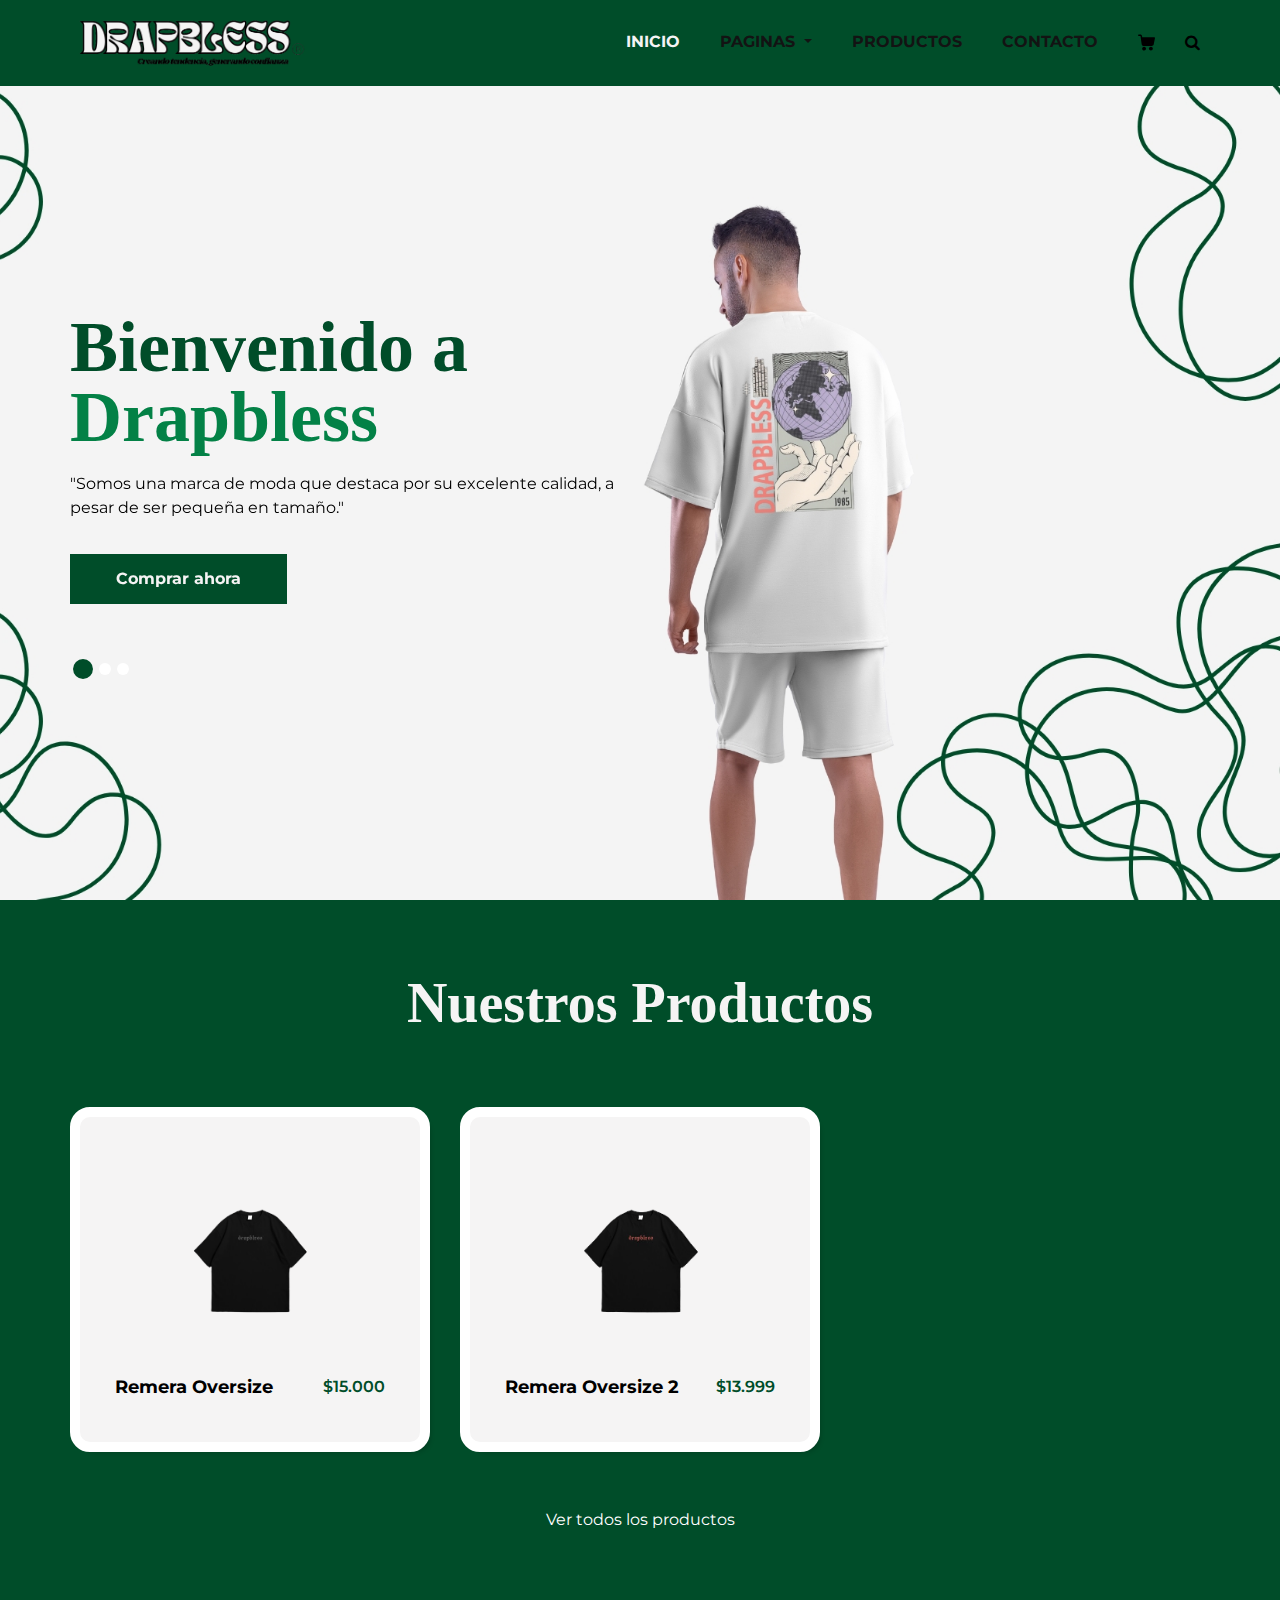
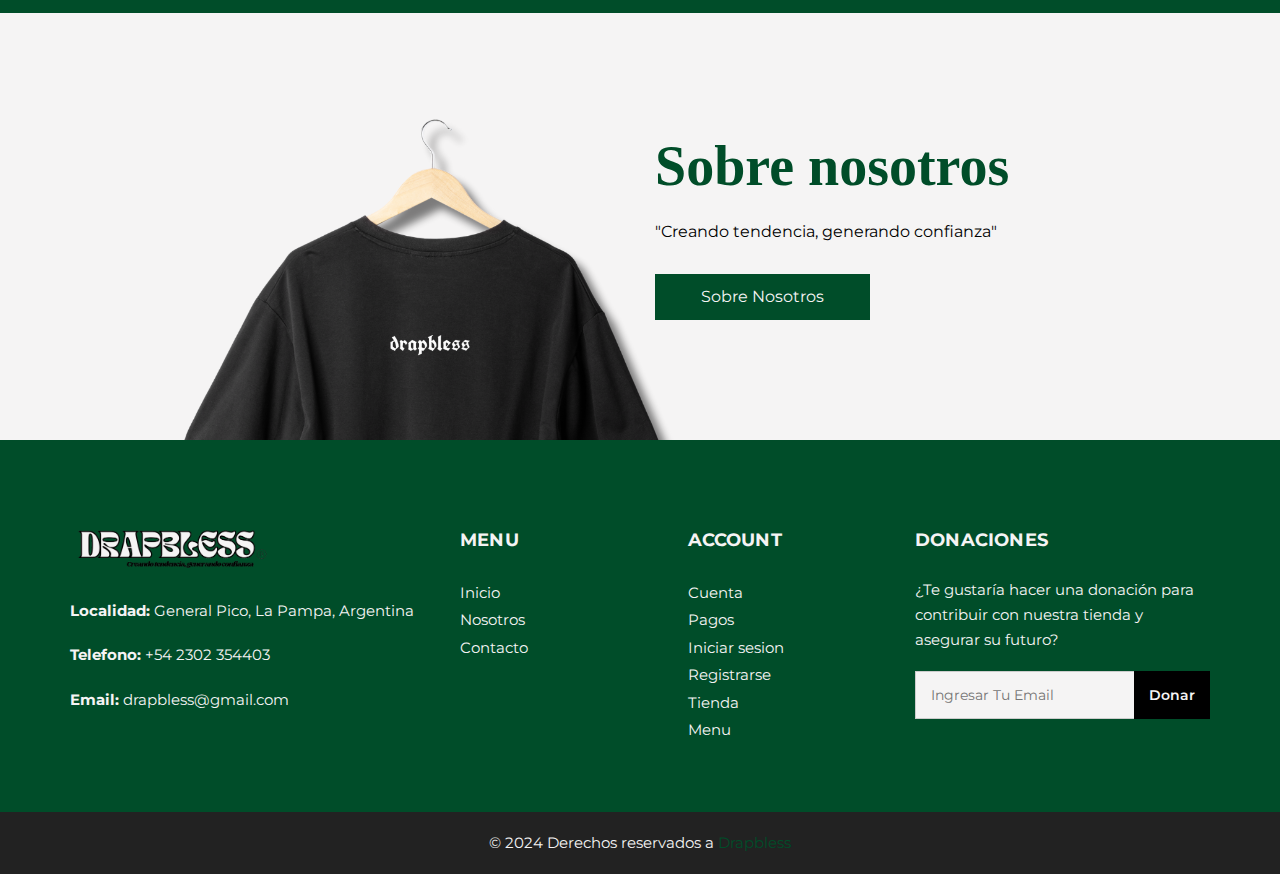
<file: index.html>
<!DOCTYPE html>
<html>
   <head>
      <!-- Basic -->
      <meta charset="utf-8" />
      <meta http-equiv="X-UA-Compatible" content="IE=edge" />
      <!-- Mobile Metas -->
      <meta name="viewport" content="width=device-width, initial-scale=1, shrink-to-fit=no" />
      <!-- Site Metas -->
      <meta name="keywords" content="" />
      <meta name="description" content="Tienda de ropa" />
      <meta name="author" content="" />
      <link rel="shortcut icon" href="images/favicon.png" type="">
      <title>Drapbless</title>
      <!-- bootstrap core css -->
      <link rel="stylesheet" type="text/css" href="css/bootstrap.css" />
      <!-- font awesome style -->
      <link href="css/font-awesome.min.css" rel="stylesheet" />
      <!-- Custom styles for this template -->
      <link href="css/style.css" rel="stylesheet" />
      <!-- responsive style -->
      <link href="css/responsive.css" rel="stylesheet" />
   </head>
   <body>
      <div class="hero_area">
         <!-- header section strats -->
         <header class="header_section">
            <div class="container">
               <nav class="navbar navbar-expand-lg custom_nav-container ">
                  <a class="navbar-brand" href="index.html"><img width="250" src="images/logo2.png" alt="#" /></a>
                  <button class="navbar-toggler" type="button" data-toggle="collapse" data-target="#navbarSupportedContent" aria-controls="navbarSupportedContent" aria-expanded="false" aria-label="Toggle navigation">
                  <span class=""> </span>
                  </button>
                  <div class="collapse navbar-collapse" id="navbarSupportedContent">
                     <ul class="navbar-nav">
                        <li class="nav-item active">
                           <a class="nav-link" href="index.html">Inicio <span class="sr-only">(current)</span></a>
                        </li>
                       <li class="nav-item dropdown">
                           <a class="nav-link dropdown-toggle" href="#" data-toggle="dropdown" role="button" aria-haspopup="true" aria-expanded="true"> <span class="nav-label">Paginas <span class="caret"></span></a>
                           <ul class="dropdown-menu">
                              <li><a href="about.html">Nosotros</a></li>
                              <li><a href="testimonial.html">Reseñas</a></li>
                           </ul>
                        </li>
                        <li class="nav-item">
                           <a class="nav-link" href="product.html">Productos</a>
                        </li>
                        
                        <li class="nav-item">
                           <a class="nav-link" href="contact.html">Contacto</a>
                        </li>
                        <li class="nav-item">
                           <a class="nav-link" href="#">
                              <svg version="1.1" id="Capa_1" xmlns="http://www.w3.org/2000/svg" xmlns:xlink="http://www.w3.org/1999/xlink" x="0px" y="0px" viewBox="0 0 456.029 456.029" style="enable-background:new 0 0 456.029 456.029;" xml:space="preserve">
                                 <g>
                                    <g>
                                       <path d="M345.6,338.862c-29.184,0-53.248,23.552-53.248,53.248c0,29.184,23.552,53.248,53.248,53.248
                                          c29.184,0,53.248-23.552,53.248-53.248C398.336,362.926,374.784,338.862,345.6,338.862z" />
                                    </g>
                                 </g>
                                 <g>
                                    <g>
                                       <path d="M439.296,84.91c-1.024,0-2.56-0.512-4.096-0.512H112.64l-5.12-34.304C104.448,27.566,84.992,10.67,61.952,10.67H20.48
                                          C9.216,10.67,0,19.886,0,31.15c0,11.264,9.216,20.48,20.48,20.48h41.472c2.56,0,4.608,2.048,5.12,4.608l31.744,216.064
                                          c4.096,27.136,27.648,47.616,55.296,47.616h212.992c26.624,0,49.664-18.944,55.296-45.056l33.28-166.4
                                          C457.728,97.71,450.56,86.958,439.296,84.91z" />
                                    </g>
                                 </g>
                                 <g>
                                    <g>
                                       <path d="M215.04,389.55c-1.024-28.16-24.576-50.688-52.736-50.688c-29.696,1.536-52.224,26.112-51.2,55.296
                                          c1.024,28.16,24.064,50.688,52.224,50.688h1.024C193.536,443.31,216.576,418.734,215.04,389.55z" />
                                    </g>
                                 </g>
                                 <g>
                                 </g>
                                 <g>
                                 </g>
                                 <g>
                                 </g>
                                 <g>
                                 </g>
                                 <g>
                                 </g>
                                 <g>
                                 </g>
                                 <g>
                                 </g>
                                 <g>
                                 </g>
                                 <g>
                                 </g>
                                 <g>
                                 </g>
                                 <g>
                                 </g>
                                 <g>
                                 </g>
                                 <g>
                                 </g>
                                 <g>
                                 </g>
                                 <g>
                                 </g>
                              </svg>
                           </a>
                        </li>
                        <form class="form-inline">
                           <button class="btn  my-2 my-sm-0 nav_search-btn" type="submit">
                           <i class="fa fa-search" aria-hidden="true"></i>
                           </button>
                        </form>
                     </ul>
                  </div>
               </nav>
            </div>
         </header>
         <!-- end header section -->
         <!-- slider section -->
         <section class="slider_section ">
            <div class="slider_bg_box">
               <img src="images/slider-bg.jpg" alt="">
            </div>
            <div id="customCarousel1" class="carousel slide" data-ride="carousel">
               <div class="carousel-inner">
                  <div class="carousel-item active">
                     <div class="container ">
                        <div class="row">
                           <div class="col-md-7 col-lg-6 ">
                              <div class="detail-box">
                                 <h1>
                                    <span>
                                    Bienvenido a
                                    </span>
                                    <br>
                                    Drapbless
                                 </h1>
                                 <p>
                                    "Somos una marca de moda que destaca por su excelente calidad, a pesar de ser pequeña en tamaño."
                                 </p>
                                 <div class="btn-box">
                                    <a href="product.html" class="btn1">
                                    Comprar ahora
                                    </a>
                                 </div>
                              </div>
                           </div>
                        </div>
                     </div>
                  </div>
                  <div class="carousel-item ">
                     <div class="container ">
                        <div class="row">
                           <div class="col-md-7 col-lg-6 ">
                              <div class="detail-box">
                                 <h1>
                                    <span>
                                    Desde
                                    </span>
                                    <br>
                                    Argentina
                                 </h1>
                                 <p>
                                    General pico, La Pampa
                                 </p>
                                 <div class="btn-box">
                                    <a href="about.html" class="btn1">
                                    Descubrir
                                    </a>
                                 </div>
                              </div>
                           </div>
                        </div>
                     </div>
                  </div>
                  <div class="carousel-item">
                     <div class="container ">
                        <div class="row">
                           <div class="col-md-7 col-lg-6 ">
                              <div class="detail-box">
                                 <h1>
                                    <span>
                                    Contacta con
                                    </span>
                                    <br>
                                    Nosotros
                                 </h1>
                                 <p>
                                    Si tienes algún problema o necesitas más información, no dudes en pulsar el botón de abajo.
                                 </p>
                                 <div class="btn-box">
                                    <a href="contact.html" class="btn1">
                                    Ayuda
                                    </a>
                                 </div>
                              </div>
                           </div>
                        </div>
                     </div>
                  </div>
               </div>
               <div class="container">
                  <ol class="carousel-indicators">
                     <li data-target="#customCarousel1" data-slide-to="0" class="active"></li>
                     <li data-target="#customCarousel1" data-slide-to="1"></li>
                     <li data-target="#customCarousel1" data-slide-to="2"></li>
                  </ol>
               </div>
            </div>
         </section>
         <!-- end slider section -->
      </div>
      <!-- why section -->
      <!-- product section -->
      <section class="product_section layout_padding">
         <div class="container">
            <div class="heading_container heading_center">
               <h2>
                  <span>Nuestros Productos</span>
               </h2>
            </div>
            <div class="row">
               <div class="col-sm-6 col-md-4 col-lg-4">
                  <div class="box">
                     <div class="option_container">
                        <div class="options">
                           <a href="" class="option1">
                           Añadir al carrito
                           </a>
                           <a href="" class="option2">
                           Comprar
                           </a>
                        </div>
                     </div>
                     <div class="img-box">
                        <img src="images/p1.png" alt="">
                     </div>
                     <div class="detail-box">
                        <h5>
                            Remera Oversize
                        </h5>
                        <h6>
                           $15.000
                        </h6>
                     </div>
                  </div>
               </div>
               <div class="col-sm-6 col-md-4 col-lg-4">
                  <div class="box">
                     <div class="option_container">
                        <div class="options">
                           <a href="" class="option1">
                           Añadir al carrito
                           </a>
                           <a href="" class="option2">
                           Comprar
                           </a>
                        </div>
                     </div>
                     <div class="img-box">
                        <img src="images/p2.png" alt="">
                     </div>
                     <div class="detail-box">
                        <h5>
                           Remera Oversize 2
                        </h5>
                        <h6>
                           $13.999
                        </h6>
                     </div>
                  </div>
               </div>
               
            </div>
            <div class="btn-box tocar">
               <a href="product.html">
               Ver todos los productos
               </a>
            </div>
         </div>
      </section>
      <!-- end product section -->
      
      <!-- arrival section -->
      <section class="arrival_section">
         <div class="container">
            <div class="box">
               <div class="arrival_bg_box">
                  <img src="images/arrival-bg.png" alt="">
               </div>
               <div class="row">
                  <div class="col-md-6 ml-auto">
                     <div class="heading_container remove_line_bt">
                        <h2>
                           Sobre nosotros
                        </h2>
                     </div>
                     <p style="margin-top: 20px;margin-bottom: 30px;">
                        "Creando tendencia, generando confianza"
                     </p>
                     <a href="about.html">Sobre Nosotros</a>
               </div>
            </div>
         </div>
      </section>
      <!-- end arrival section -->
      
      <!-- footer start -->
      <footer>
         <div class="container">
            <div class="row">
               <div class="col-md-4">
                   <div class="full">
                      <div class="logo_footer">
                        <a href="#"><img width="210" src="images/logo2.png" alt="#" /></a>
                      </div>
                      <div class="information_f">
                        <p><strong>Localidad:</strong> General Pico, La Pampa, Argentina</p>
                        <p><strong>Telefono:</strong> +54 2302 354403</p>
                        <p><strong>Email:</strong> drapbless@gmail.com</p>
                      </div>
                   </div>
               </div>
               <div class="col-md-8">
                  <div class="row">
                  <div class="col-md-7">
                     <div class="row">
                        <div class="col-md-6">
                     <div class="widget_menu">
                        <h3>Menu</h3>
                        <ul>
                           <li><a href="index.html">Inicio</a></li>
                           <li><a href="about.html">Nosotros</a></li>
                           
                           <li><a href="contact.html">Contacto</a></li>
                        </ul>
                     </div>
                  </div>
                  <div class="col-md-6">
                     <div class="widget_menu">
                        <h3>Account</h3>
                        <ul>
                           <li><a href="#">Cuenta</a></li>
                           <li><a href="#">Pagos</a></li>
                           <li><a href="#">Iniciar sesion</a></li>
                           <li><a href="#">Registrarse</a></li>
                           <li><a href="product.html">Tienda</a></li>
                           <li><a href="#">Menu</a></li>
                        </ul>
                     </div>
                  </div>
                     </div>
                  </div>     
                  <div class="col-md-5">
                     <div class="widget_menu">
                        <h3>Donaciones</h3>
                        <div class="information_f">
                          <p>¿Te gustaría hacer una donación para contribuir con nuestra tienda y asegurar su futuro?</p>
                        </div>
                        <div class="form_sub">
                           <form action="https://ceneka.net/valentindrap">
                              <fieldset>
                                 <div class="field">
                                    <input type="email" placeholder="Ingresar tu Email" name="email" />
                                    <input type="submit" value="Donar" />
                                 </div>
                              </fieldset>
                           </form>
                        </div>
                     </div>
                  </div>
                  </div>
               </div>
            </div>
         </div>
      </footer>
      <!-- footer end -->
      <div class="cpy_">
         <p>© 2024 Derechos reservados a <a href="index.html">Drapbless</a></p>
      </div>
      <!-- jQery -->
      <script src="js/jquery-3.4.1.min.js"></script>
      <!-- popper js -->
      <script src="js/popper.min.js"></script>
      <!-- bootstrap js -->
      <script src="js/bootstrap.js"></script>
      <!-- custom js -->
      <script src="js/custom.js"></script>
   </body>
</html>
</file>
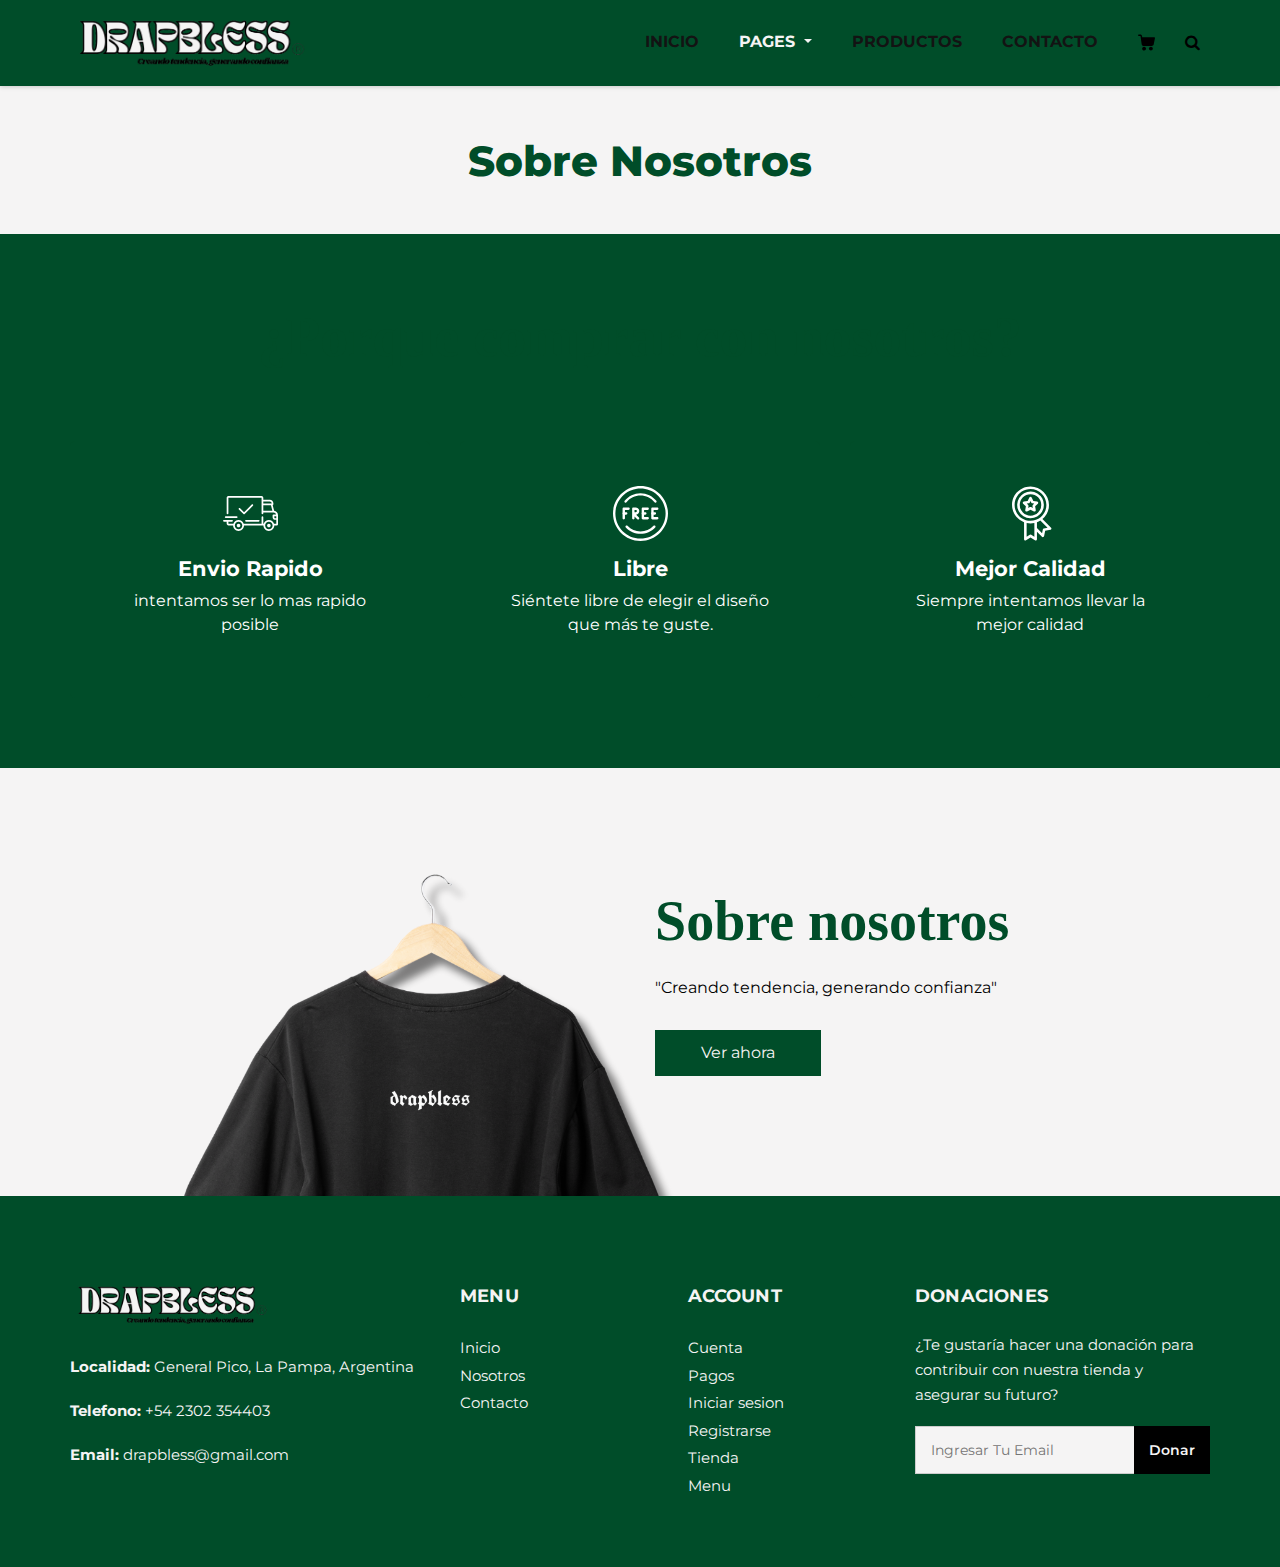
<file: about.html>
<!DOCTYPE html>
<html>
   <head>
      <!-- Basic -->
      <meta charset="utf-8" />
      <meta http-equiv="X-UA-Compatible" content="IE=edge" />
      <!-- Mobile Metas -->
      <meta name="viewport" content="width=device-width, initial-scale=1, shrink-to-fit=no" />
      <!-- Site Metas -->
      <meta name="keywords" content="" />
      <meta name="description" content="" />
      <meta name="author" content="" />
      <link rel="shortcut icon" href="images/favicon.png" type="">
      <title>Drapbless</title>
      <!-- bootstrap core css -->
      <link rel="stylesheet" type="text/css" href="css/bootstrap.css" />
      <!-- font awesome style -->
      <link href="css/font-awesome.min.css" rel="stylesheet" />
      <!-- Custom styles for this template -->
      <link href="css/style.css" rel="stylesheet" />
      <!-- responsive style -->
      <link href="css/responsive.css" rel="stylesheet" />
      <link rel="stylesheet" href="css/Abo.css">
   </head>
   <body class="sub_page">
      <div class="hero_area">
         <!-- header section strats -->
         <header class="header_section">
            <div class="container">
               <nav class="navbar navbar-expand-lg custom_nav-container ">
                  <a class="navbar-brand" href="index.html"><img width="250" src="images/logo2.png" alt="#" /></a>
                  <button class="navbar-toggler" type="button" data-toggle="collapse" data-target="#navbarSupportedContent" aria-controls="navbarSupportedContent" aria-expanded="false" aria-label="Toggle navigation">
                  <span class=""> </span>
                  </button>
                  <div class="collapse navbar-collapse" id="navbarSupportedContent">
                     <ul class="navbar-nav">
                        <li class="nav-item">
                           <a class="nav-link" href="index.html">Inicio <span class="sr-only">(current)</span></a>
                        </li>
                        <li class="nav-item dropdown active">
                           <a class="nav-link dropdown-toggle" href="#" data-toggle="dropdown" role="button" aria-haspopup="true" aria-expanded="true"> <span class="nav-label">Pages <span class="caret"></span></a>
                           <ul class="dropdown-menu">
                              <li><a href="about.html">Nosotros</a></li>
                              <li><a href="testimonial.html">Reseñas</a></li>
                           </ul>
                        </li>
                        <li class="nav-item">
                           <a class="nav-link" href="product.html">Productos</a>
                        </li>
                        
                        <li class="nav-item">
                           <a class="nav-link" href="contact.html">Contacto</a>
                        </li>
                        <li class="nav-item">
                           <a class="nav-link" href="#">
                              <svg version="1.1" id="Capa_1" xmlns="http://www.w3.org/2000/svg" xmlns:xlink="http://www.w3.org/1999/xlink" x="0px" y="0px" viewBox="0 0 456.029 456.029" style="enable-background:new 0 0 456.029 456.029;" xml:space="preserve">
                                 <g>
                                    <g>
                                       <path d="M345.6,338.862c-29.184,0-53.248,23.552-53.248,53.248c0,29.184,23.552,53.248,53.248,53.248
                                          c29.184,0,53.248-23.552,53.248-53.248C398.336,362.926,374.784,338.862,345.6,338.862z" />
                                    </g>
                                 </g>
                                 <g>
                                    <g>
                                       <path d="M439.296,84.91c-1.024,0-2.56-0.512-4.096-0.512H112.64l-5.12-34.304C104.448,27.566,84.992,10.67,61.952,10.67H20.48
                                          C9.216,10.67,0,19.886,0,31.15c0,11.264,9.216,20.48,20.48,20.48h41.472c2.56,0,4.608,2.048,5.12,4.608l31.744,216.064
                                          c4.096,27.136,27.648,47.616,55.296,47.616h212.992c26.624,0,49.664-18.944,55.296-45.056l33.28-166.4
                                          C457.728,97.71,450.56,86.958,439.296,84.91z" />
                                    </g>
                                 </g>
                                 <g>
                                    <g>
                                       <path d="M215.04,389.55c-1.024-28.16-24.576-50.688-52.736-50.688c-29.696,1.536-52.224,26.112-51.2,55.296
                                          c1.024,28.16,24.064,50.688,52.224,50.688h1.024C193.536,443.31,216.576,418.734,215.04,389.55z" />
                                    </g>
                                 </g>
                                 <g>
                                 </g>
                                 <g>
                                 </g>
                                 <g>
                                 </g>
                                 <g>
                                 </g>
                                 <g>
                                 </g>
                                 <g>
                                 </g>
                                 <g>
                                 </g>
                                 <g>
                                 </g>
                                 <g>
                                 </g>
                                 <g>
                                 </g>
                                 <g>
                                 </g>
                                 <g>
                                 </g>
                                 <g>
                                 </g>
                                 <g>
                                 </g>
                                 <g>
                                 </g>
                              </svg>
                           </a>
                        </li>
                        <form class="form-inline">
                           <button class="btn  my-2 my-sm-0 nav_search-btn" type="submit">
                           <i class="fa fa-search" aria-hidden="true"></i>
                           </button>
                        </form>
                     </ul>
                  </div>
               </nav>
            </div>
         </header>
         <!-- end header section -->
      </div>
      <!-- inner page section -->
      <section class="inner_page_head">
         <div class="container_fuild">
            <div class="row">
               <div class="col-md-12">
                  <div class="full">
                     <h3>Sobre Nosotros</h3>
                  </div>
               </div>
            </div>
         </div>
      </section>
      <!-- end inner page section -->
      <!-- why section -->
      <section class="why_section layout_padding">
         <div class="container">
            <div class="heading_container heading_center">
               <h2>
                  ¿Porque comprar con nosotros?
               </h2>
            </div>
            <div class="row">
               <div class="col-md-4">
                  <div class="box ">
                     <div class="img-box">
                        <svg version="1.1" id="Layer_1" xmlns="http://www.w3.org/2000/svg" xmlns:xlink="http://www.w3.org/1999/xlink" x="0px" y="0px" viewBox="0 0 512 512" style="enable-background:new 0 0 512 512;" xml:space="preserve">
                           <g>
                              <g>
                                 <path d="M476.158,231.363l-13.259-53.035c3.625-0.77,6.345-3.986,6.345-7.839v-8.551c0-18.566-15.105-33.67-33.67-33.67h-60.392
                                    V110.63c0-9.136-7.432-16.568-16.568-16.568H50.772c-9.136,0-16.568,7.432-16.568,16.568V256c0,4.427,3.589,8.017,8.017,8.017
                                    c4.427,0,8.017-3.589,8.017-8.017V110.63c0-0.295,0.239-0.534,0.534-0.534h307.841c0.295,0,0.534,0.239,0.534,0.534v145.372
                                    c0,4.427,3.589,8.017,8.017,8.017c4.427,0,8.017-3.589,8.017-8.017v-9.088h94.569c0.008,0,0.014,0.002,0.021,0.002
                                    c0.008,0,0.015-0.001,0.022-0.001c11.637,0.008,21.518,7.646,24.912,18.171h-24.928c-4.427,0-8.017,3.589-8.017,8.017v17.102
                                    c0,13.851,11.268,25.119,25.119,25.119h9.086v35.273h-20.962c-6.886-19.883-25.787-34.205-47.982-34.205
                                    s-41.097,14.322-47.982,34.205h-3.86v-60.393c0-4.427-3.589-8.017-8.017-8.017c-4.427,0-8.017,3.589-8.017,8.017v60.391H192.817
                                    c-6.886-19.883-25.787-34.205-47.982-34.205s-41.097,14.322-47.982,34.205H50.772c-0.295,0-0.534-0.239-0.534-0.534v-17.637
                                    h34.739c4.427,0,8.017-3.589,8.017-8.017s-3.589-8.017-8.017-8.017H8.017c-4.427,0-8.017,3.589-8.017,8.017
                                    s3.589,8.017,8.017,8.017h26.188v17.637c0,9.136,7.432,16.568,16.568,16.568h43.304c-0.002,0.178-0.014,0.355-0.014,0.534
                                    c0,27.996,22.777,50.772,50.772,50.772s50.772-22.776,50.772-50.772c0-0.18-0.012-0.356-0.014-0.534h180.67
                                    c-0.002,0.178-0.014,0.355-0.014,0.534c0,27.996,22.777,50.772,50.772,50.772c27.995,0,50.772-22.776,50.772-50.772
                                    c0-0.18-0.012-0.356-0.014-0.534h26.203c4.427,0,8.017-3.589,8.017-8.017v-85.511C512,251.989,496.423,234.448,476.158,231.363z
                                    M375.182,144.301h60.392c9.725,0,17.637,7.912,17.637,17.637v0.534h-78.029V144.301z M375.182,230.881v-52.376h71.235
                                    l13.094,52.376H375.182z M144.835,401.904c-19.155,0-34.739-15.583-34.739-34.739s15.584-34.739,34.739-34.739
                                    c19.155,0,34.739,15.583,34.739,34.739S163.99,401.904,144.835,401.904z M427.023,401.904c-19.155,0-34.739-15.583-34.739-34.739
                                    s15.584-34.739,34.739-34.739c19.155,0,34.739,15.583,34.739,34.739S446.178,401.904,427.023,401.904z M495.967,299.29h-9.086
                                    c-5.01,0-9.086-4.076-9.086-9.086v-9.086h18.171V299.29z" />
                              </g>
                           </g>
                           <g>
                              <g>
                                 <path d="M144.835,350.597c-9.136,0-16.568,7.432-16.568,16.568c0,9.136,7.432,16.568,16.568,16.568
                                    c9.136,0,16.568-7.432,16.568-16.568C161.403,358.029,153.971,350.597,144.835,350.597z" />
                              </g>
                           </g>
                           <g>
                              <g>
                                 <path d="M427.023,350.597c-9.136,0-16.568,7.432-16.568,16.568c0,9.136,7.432,16.568,16.568,16.568
                                    c9.136,0,16.568-7.432,16.568-16.568C443.591,358.029,436.159,350.597,427.023,350.597z" />
                              </g>
                           </g>
                           <g>
                              <g>
                                 <path d="M332.96,316.393H213.244c-4.427,0-8.017,3.589-8.017,8.017s3.589,8.017,8.017,8.017H332.96
                                    c4.427,0,8.017-3.589,8.017-8.017S337.388,316.393,332.96,316.393z" />
                              </g>
                           </g>
                           <g>
                              <g>
                                 <path d="M127.733,282.188H25.119c-4.427,0-8.017,3.589-8.017,8.017s3.589,8.017,8.017,8.017h102.614
                                    c4.427,0,8.017-3.589,8.017-8.017S132.16,282.188,127.733,282.188z" />
                              </g>
                           </g>
                           <g>
                              <g>
                                 <path d="M278.771,173.37c-3.13-3.13-8.207-3.13-11.337,0.001l-71.292,71.291l-37.087-37.087c-3.131-3.131-8.207-3.131-11.337,0
                                    c-3.131,3.131-3.131,8.206,0,11.337l42.756,42.756c1.565,1.566,3.617,2.348,5.668,2.348s4.104-0.782,5.668-2.348l76.96-76.96
                                    C281.901,181.576,281.901,176.501,278.771,173.37z" />
                              </g>
                           </g>
                           <g>
                           </g>
                           <g>
                           </g>
                           <g>
                           </g>
                           <g>
                           </g>
                           <g>
                           </g>
                           <g>
                           </g>
                           <g>
                           </g>
                           <g>
                           </g>
                           <g>
                           </g>
                           <g>
                           </g>
                           <g>
                           </g>
                           <g>
                           </g>
                           <g>
                           </g>
                           <g>
                           </g>
                           <g>
                           </g>
                        </svg>
                     </div>
                     <div class="detail-box">
                        <h5>
                           Envio Rapido
                        </h5>
                        <p>
                           intentamos ser lo mas rapido posible
                        </p>
                     </div>
                  </div>
               </div>
               <div class="col-md-4">
                  <div class="box ">
                     <div class="img-box">
                        <svg version="1.1" id="Capa_1" xmlns="http://www.w3.org/2000/svg" xmlns:xlink="http://www.w3.org/1999/xlink" x="0px" y="0px" viewBox="0 0 490.667 490.667" style="enable-background:new 0 0 490.667 490.667;" xml:space="preserve">
                           <g>
                              <g>
                                 <path d="M138.667,192H96c-5.888,0-10.667,4.779-10.667,10.667V288c0,5.888,4.779,10.667,10.667,10.667s10.667-4.779,10.667-10.667
                                    v-74.667h32c5.888,0,10.667-4.779,10.667-10.667S144.555,192,138.667,192z" />
                              </g>
                           </g>
                           <g>
                              <g>
                                 <path d="M117.333,234.667H96c-5.888,0-10.667,4.779-10.667,10.667S90.112,256,96,256h21.333c5.888,0,10.667-4.779,10.667-10.667
                                    S123.221,234.667,117.333,234.667z" />
                              </g>
                           </g>
                           <g>
                              <g>
                                 <path d="M245.333,0C110.059,0,0,110.059,0,245.333s110.059,245.333,245.333,245.333s245.333-110.059,245.333-245.333
                                    S380.608,0,245.333,0z M245.333,469.333c-123.52,0-224-100.48-224-224s100.48-224,224-224s224,100.48,224,224
                                    S368.853,469.333,245.333,469.333z" />
                              </g>
                           </g>
                           <g>
                              <g>
                                 <path d="M386.752,131.989C352.085,88.789,300.544,64,245.333,64s-106.752,24.789-141.419,67.989
                                    c-3.691,4.587-2.965,11.307,1.643,14.997c4.587,3.691,11.307,2.965,14.976-1.643c30.613-38.144,76.096-60.011,124.8-60.011
                                    s94.187,21.867,124.779,60.011c2.112,2.624,5.205,3.989,8.32,3.989c2.368,0,4.715-0.768,6.677-2.347
                                    C389.717,143.296,390.443,136.576,386.752,131.989z" />
                              </g>
                           </g>
                           <g>
                              <g>
                                 <path d="M376.405,354.923c-4.224-4.032-11.008-3.861-15.061,0.405c-30.613,32.235-71.808,50.005-116.011,50.005
                                    s-85.397-17.771-115.989-50.005c-4.032-4.309-10.816-4.437-15.061-0.405c-4.309,4.053-4.459,10.816-0.405,15.083
                                    c34.667,36.544,81.344,56.661,131.456,56.661s96.789-20.117,131.477-56.661C380.864,365.739,380.693,358.976,376.405,354.923z" />
                              </g>
                           </g>
                           <g>
                              <g>
                                 <path d="M206.805,255.723c15.701-2.027,27.861-15.488,27.861-31.723c0-17.643-14.357-32-32-32h-21.333
                                    c-5.888,0-10.667,4.779-10.667,10.667v42.581c0,0.043,0,0.107,0,0.149V288c0,5.888,4.779,10.667,10.667,10.667
                                    S192,293.888,192,288v-16.917l24.448,24.469c2.091,2.069,4.821,3.115,7.552,3.115c2.731,0,5.461-1.045,7.531-3.136
                                    c4.16-4.16,4.16-10.923,0-15.083L206.805,255.723z M192,234.667v-21.333h10.667c5.867,0,10.667,4.779,10.667,10.667
                                    s-4.8,10.667-10.667,10.667H192z" />
                              </g>
                           </g>
                           <g>
                              <g>
                                 <path d="M309.333,277.333h-32v-64h32c5.888,0,10.667-4.779,10.667-10.667S315.221,192,309.333,192h-42.667
                                    c-5.888,0-10.667,4.779-10.667,10.667V288c0,5.888,4.779,10.667,10.667,10.667h42.667c5.888,0,10.667-4.779,10.667-10.667
                                    S315.221,277.333,309.333,277.333z" />
                              </g>
                           </g>
                           <g>
                              <g>
                                 <path d="M288,234.667h-21.333c-5.888,0-10.667,4.779-10.667,10.667S260.779,256,266.667,256H288
                                    c5.888,0,10.667-4.779,10.667-10.667S293.888,234.667,288,234.667z" />
                              </g>
                           </g>
                           <g>
                              <g>
                                 <path d="M394.667,277.333h-32v-64h32c5.888,0,10.667-4.779,10.667-10.667S400.555,192,394.667,192H352
                                    c-5.888,0-10.667,4.779-10.667,10.667V288c0,5.888,4.779,10.667,10.667,10.667h42.667c5.888,0,10.667-4.779,10.667-10.667
                                    S400.555,277.333,394.667,277.333z" />
                              </g>
                           </g>
                           <g>
                              <g>
                                 <path d="M373.333,234.667H352c-5.888,0-10.667,4.779-10.667,10.667S346.112,256,352,256h21.333
                                    c5.888,0,10.667-4.779,10.667-10.667S379.221,234.667,373.333,234.667z" />
                              </g>
                           </g>
                           <g>
                           </g>
                           <g>
                           </g>
                           <g>
                           </g>
                           <g>
                           </g>
                           <g>
                           </g>
                           <g>
                           </g>
                           <g>
                           </g>
                           <g>
                           </g>
                           <g>
                           </g>
                           <g>
                           </g>
                           <g>
                           </g>
                           <g>
                           </g>
                           <g>
                           </g>
                           <g>
                           </g>
                           <g>
                           </g>
                        </svg>
                     </div>
                     <div class="detail-box">
                        <h5>
                           Libre
                        </h5>
                        <p>
                            Siéntete libre de elegir el diseño que más te guste.
                        </p>
                     </div>
                  </div>
               </div>
               <div class="col-md-4">
                  <div class="box ">
                     <div class="img-box">
                        <svg id="_30_Premium" height="512" viewBox="0 0 512 512" width="512" xmlns="http://www.w3.org/2000/svg" data-name="30_Premium">
                           <g id="filled">
                              <path d="m252.92 300h3.08a124.245 124.245 0 1 0 -4.49-.09c.075.009.15.023.226.03.394.039.789.06 1.184.06zm-96.92-124a100 100 0 1 1 100 100 100.113 100.113 0 0 1 -100-100z" />
                              <path d="m447.445 387.635-80.4-80.4a171.682 171.682 0 0 0 60.955-131.235c0-94.841-77.159-172-172-172s-172 77.159-172 172c0 73.747 46.657 136.794 112 161.2v158.8c-.3 9.289 11.094 15.384 18.656 9.984l41.344-27.562 41.344 27.562c7.574 5.4 18.949-.7 18.656-9.984v-70.109l46.6 46.594c6.395 6.789 18.712 3.025 20.253-6.132l9.74-48.724 48.725-9.742c9.163-1.531 12.904-13.893 6.127-20.252zm-339.445-211.635c0-81.607 66.393-148 148-148s148 66.393 148 148-66.393 148-148 148-148-66.393-148-148zm154.656 278.016a12 12 0 0 0 -13.312 0l-29.344 19.562v-129.378a172.338 172.338 0 0 0 72 0v129.38zm117.381-58.353a12 12 0 0 0 -9.415 9.415l-6.913 34.58-47.709-47.709v-54.749a171.469 171.469 0 0 0 31.467-15.6l67.151 67.152z" />
                              <path d="m287.62 236.985c8.349 4.694 19.251-3.212 17.367-12.618l-5.841-35.145 25.384-25c7.049-6.5 2.89-19.3-6.634-20.415l-35.23-5.306-15.933-31.867c-4.009-8.713-17.457-8.711-21.466 0l-15.933 31.866-35.23 5.306c-9.526 1.119-13.681 13.911-6.634 20.415l25.384 25-5.841 35.145c-1.879 9.406 9 17.31 17.367 12.618l31.62-16.414zm-53-32.359 2.928-17.615a12 12 0 0 0 -3.417-10.516l-12.721-12.531 17.658-2.66a12 12 0 0 0 8.947-6.5l7.985-15.971 7.985 15.972a12 12 0 0 0 8.947 6.5l17.658 2.66-12.723 12.535a12 12 0 0 0 -3.417 10.516l2.928 17.615-15.849-8.231a12 12 0 0 0 -11.058 0z" />
                           </g>
                        </svg>
                     </div>
                     <div class="detail-box">
                        <h5>
                           Mejor Calidad
                        </h5>
                        <p>
                           Siempre intentamos llevar la mejor calidad
                        </p>
                     </div>
                  </div>
               </div>
            </div>
         </div>
      </section>
      <!-- end why section -->
      <!-- arrival section -->
      <section class="arrival_section">
         <div class="container">
            <div class="box">
               <div class="arrival_bg_box">
                  <img src="images/arrival-bg.png" alt="">
               </div>
               <div class="row">
                  <div class="col-md-6 ml-auto">
                     <div class="heading_container remove_line_bt">
                        <h2>
                           Sobre nosotros
                        </h2>
                     </div>
                     <p style="margin-top: 20px;margin-bottom: 30px;">
                        "Creando tendencia, generando confianza"
                     </p>
                     <a href="about.html">
                     Ver ahora
                     </a>
                  </div>
               </div>
            </div>
         </div>
      </section>
      <!-- end arrival section -->
      <!-- footer section -->
      <footer>
         <div class="container">
            <div class="row">
               <div class="col-md-4">
                   <div class="full">
                      <div class="logo_footer">
                        <a href="#"><img width="210" src="images/logo2.png" alt="#" /></a>
                      </div>
                      <div class="information_f">
                        <p><strong>Localidad:</strong> General Pico, La Pampa, Argentina</p>
                        <p><strong>Telefono:</strong> +54 2302 354403</p>
                        <p><strong>Email:</strong> drapbless@gmail.com</p>
                      </div>
                   </div>
               </div>
               <div class="col-md-8">
                  <div class="row">
                  <div class="col-md-7">
                     <div class="row">
                        <div class="col-md-6">
                     <div class="widget_menu">
                        <h3>Menu</h3>
                        <ul>
                           <li><a href="index.html">Inicio</a></li>
                           <li><a href="about.html">Nosotros</a></li>
                           
                           <li><a href="contact.html">Contacto</a></li>
                        </ul>
                     </div>
                  </div>
                  <div class="col-md-6">
                     <div class="widget_menu">
                        <h3>Account</h3>
                        <ul>
                           <li><a href="#">Cuenta</a></li>
                           <li><a href="#">Pagos</a></li>
                           <li><a href="#">Iniciar sesion</a></li>
                           <li><a href="#">Registrarse</a></li>
                           <li><a href="product.html">Tienda</a></li>
                           <li><a href="#">Menu</a></li>
                        </ul>
                     </div>
                  </div>
                     </div>
                  </div>     
                  <div class="col-md-5">
                     <div class="widget_menu">
                        <h3>Donaciones</h3>
                        <div class="information_f">
                          <p>¿Te gustaría hacer una donación para contribuir con nuestra tienda y asegurar su futuro?</p>
                        </div>
                        <div class="form_sub">
                           <form>
                              <fieldset>
                                 <div class="field">
                                    <input type="email" placeholder="Ingresar tu Email" name="email" />
                                    <input type="submit" value="Donar" />
                                 </div>
                              </fieldset>
                           </form>
                        </div>
                     </div>
                  </div>
                  </div>
               </div>
            </div>
         </div>
      </footer>
      <!-- footer section -->
      <!-- jQery -->
      <script src="js/jquery-3.4.1.min.js"></script>
      <!-- popper js -->
      <script src="js/popper.min.js"></script>
      <!-- bootstrap js -->
      <script src="js/bootstrap.js"></script>
      <!-- custom js -->
      <script src="js/custom.js"></script>
   </body>
</html>
</file>
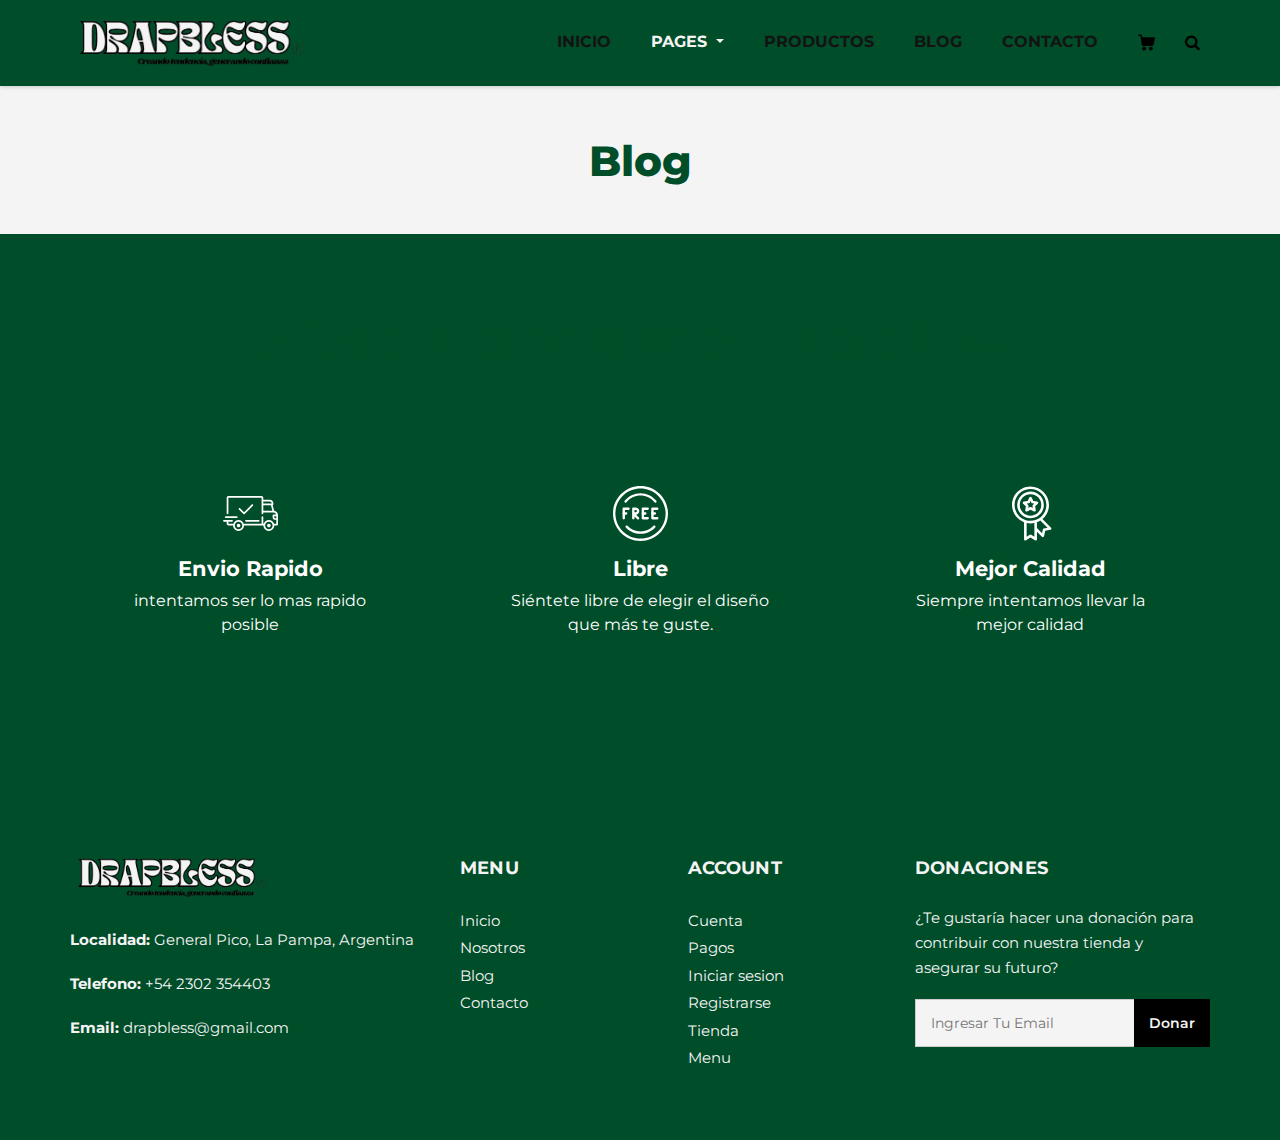
<file: blog_list.html>
<!DOCTYPE html>
<html>
   <head>
      <!-- Basic -->
      <meta charset="utf-8" />
      <meta http-equiv="X-UA-Compatible" content="IE=edge" />
      <!-- Mobile Metas -->
      <meta name="viewport" content="width=device-width, initial-scale=1, shrink-to-fit=no" />
      <!-- Site Metas -->
      <meta name="keywords" content="" />
      <meta name="description" content="" />
      <meta name="author" content="" />
      <link rel="shortcut icon" href="images/favicon.png" type="">
      <title>Drapbless</title>
      <!-- bootstrap core css -->
      <link rel="stylesheet" type="text/css" href="css/bootstrap.css" />
      <!-- font awesome style -->
      <link href="css/font-awesome.min.css" rel="stylesheet" />
      <!-- Custom styles for this template -->
      <link href="css/style.css" rel="stylesheet" />
      <!-- responsive style -->
      <link href="css/responsive.css" rel="stylesheet" />
   </head>
   <body class="sub_page">
      <div class="hero_area">
         <!-- header section strats -->
         <header class="header_section">
            <div class="container">
               <nav class="navbar navbar-expand-lg custom_nav-container ">
                  <a class="navbar-brand" href="index.html"><img width="250" src="images/logo2.png" alt="#" /></a>
                  <button class="navbar-toggler" type="button" data-toggle="collapse" data-target="#navbarSupportedContent" aria-controls="navbarSupportedContent" aria-expanded="false" aria-label="Toggle navigation">
                  <span class=""> </span>
                  </button>
                  <div class="collapse navbar-collapse" id="navbarSupportedContent">
                     <ul class="navbar-nav">
                        <li class="nav-item">
                           <a class="nav-link" href="index.html">Inicio <span class="sr-only">(current)</span></a>
                        </li>
                        <li class="nav-item dropdown active">
                           <a class="nav-link dropdown-toggle" href="#" data-toggle="dropdown" role="button" aria-haspopup="true" aria-expanded="true"> <span class="nav-label">Pages <span class="caret"></span></a>
                           <ul class="dropdown-menu">
                              <li><a href="about.html">Nosotros</a></li>
                              <li><a href="testimonial.html">Reseñas</a></li>
                           </ul>
                        </li>
                        <li class="nav-item">
                           <a class="nav-link" href="product.html">Productos</a>
                        </li>
                        <li class="nav-item">
                           <a class="nav-link" href="blog_list.html">Blog</a>
                        </li>
                        <li class="nav-item">
                           <a class="nav-link" href="contact.html">Contacto</a>
                        </li>
                        <li class="nav-item">
                           <a class="nav-link" href="#">
                              <svg version="1.1" id="Capa_1" xmlns="http://www.w3.org/2000/svg" xmlns:xlink="http://www.w3.org/1999/xlink" x="0px" y="0px" viewBox="0 0 456.029 456.029" style="enable-background:new 0 0 456.029 456.029;" xml:space="preserve">
                                 <g>
                                    <g>
                                       <path d="M345.6,338.862c-29.184,0-53.248,23.552-53.248,53.248c0,29.184,23.552,53.248,53.248,53.248
                                          c29.184,0,53.248-23.552,53.248-53.248C398.336,362.926,374.784,338.862,345.6,338.862z" />
                                    </g>
                                 </g>
                                 <g>
                                    <g>
                                       <path d="M439.296,84.91c-1.024,0-2.56-0.512-4.096-0.512H112.64l-5.12-34.304C104.448,27.566,84.992,10.67,61.952,10.67H20.48
                                          C9.216,10.67,0,19.886,0,31.15c0,11.264,9.216,20.48,20.48,20.48h41.472c2.56,0,4.608,2.048,5.12,4.608l31.744,216.064
                                          c4.096,27.136,27.648,47.616,55.296,47.616h212.992c26.624,0,49.664-18.944,55.296-45.056l33.28-166.4
                                          C457.728,97.71,450.56,86.958,439.296,84.91z" />
                                    </g>
                                 </g>
                                 <g>
                                    <g>
                                       <path d="M215.04,389.55c-1.024-28.16-24.576-50.688-52.736-50.688c-29.696,1.536-52.224,26.112-51.2,55.296
                                          c1.024,28.16,24.064,50.688,52.224,50.688h1.024C193.536,443.31,216.576,418.734,215.04,389.55z" />
                                    </g>
                                 </g>
                                 <g>
                                 </g>
                                 <g>
                                 </g>
                                 <g>
                                 </g>
                                 <g>
                                 </g>
                                 <g>
                                 </g>
                                 <g>
                                 </g>
                                 <g>
                                 </g>
                                 <g>
                                 </g>
                                 <g>
                                 </g>
                                 <g>
                                 </g>
                                 <g>
                                 </g>
                                 <g>
                                 </g>
                                 <g>
                                 </g>
                                 <g>
                                 </g>
                                 <g>
                                 </g>
                              </svg>
                           </a>
                        </li>
                        <form class="form-inline">
                           <button class="btn  my-2 my-sm-0 nav_search-btn" type="submit">
                           <i class="fa fa-search" aria-hidden="true"></i>
                           </button>
                        </form>
                     </ul>
                  </div>
               </nav>
            </div>
         </header>
         <!-- end header section -->
      </div>
      <!-- inner page section -->
      <section class="inner_page_head">
         <div class="container_fuild">
            <div class="row">
               <div class="col-md-12">
                  <div class="full">
                     <h3>Blog</h3>
                  </div>
               </div>
            </div>
         </div>
      </section>
      <!-- end inner page section -->
      <!-- why section -->
      <section class="why_section layout_padding">
         <div class="container">
            <div class="heading_container heading_center">
               <h2>
                  ¿Porque comprar con nosotros?
               </h2>
            </div>
            <div class="row">
               <div class="col-md-4">
                  <div class="box ">
                     <div class="img-box">
                        <svg version="1.1" id="Layer_1" xmlns="http://www.w3.org/2000/svg" xmlns:xlink="http://www.w3.org/1999/xlink" x="0px" y="0px" viewBox="0 0 512 512" style="enable-background:new 0 0 512 512;" xml:space="preserve">
                           <g>
                              <g>
                                 <path d="M476.158,231.363l-13.259-53.035c3.625-0.77,6.345-3.986,6.345-7.839v-8.551c0-18.566-15.105-33.67-33.67-33.67h-60.392
                                    V110.63c0-9.136-7.432-16.568-16.568-16.568H50.772c-9.136,0-16.568,7.432-16.568,16.568V256c0,4.427,3.589,8.017,8.017,8.017
                                    c4.427,0,8.017-3.589,8.017-8.017V110.63c0-0.295,0.239-0.534,0.534-0.534h307.841c0.295,0,0.534,0.239,0.534,0.534v145.372
                                    c0,4.427,3.589,8.017,8.017,8.017c4.427,0,8.017-3.589,8.017-8.017v-9.088h94.569c0.008,0,0.014,0.002,0.021,0.002
                                    c0.008,0,0.015-0.001,0.022-0.001c11.637,0.008,21.518,7.646,24.912,18.171h-24.928c-4.427,0-8.017,3.589-8.017,8.017v17.102
                                    c0,13.851,11.268,25.119,25.119,25.119h9.086v35.273h-20.962c-6.886-19.883-25.787-34.205-47.982-34.205
                                    s-41.097,14.322-47.982,34.205h-3.86v-60.393c0-4.427-3.589-8.017-8.017-8.017c-4.427,0-8.017,3.589-8.017,8.017v60.391H192.817
                                    c-6.886-19.883-25.787-34.205-47.982-34.205s-41.097,14.322-47.982,34.205H50.772c-0.295,0-0.534-0.239-0.534-0.534v-17.637
                                    h34.739c4.427,0,8.017-3.589,8.017-8.017s-3.589-8.017-8.017-8.017H8.017c-4.427,0-8.017,3.589-8.017,8.017
                                    s3.589,8.017,8.017,8.017h26.188v17.637c0,9.136,7.432,16.568,16.568,16.568h43.304c-0.002,0.178-0.014,0.355-0.014,0.534
                                    c0,27.996,22.777,50.772,50.772,50.772s50.772-22.776,50.772-50.772c0-0.18-0.012-0.356-0.014-0.534h180.67
                                    c-0.002,0.178-0.014,0.355-0.014,0.534c0,27.996,22.777,50.772,50.772,50.772c27.995,0,50.772-22.776,50.772-50.772
                                    c0-0.18-0.012-0.356-0.014-0.534h26.203c4.427,0,8.017-3.589,8.017-8.017v-85.511C512,251.989,496.423,234.448,476.158,231.363z
                                    M375.182,144.301h60.392c9.725,0,17.637,7.912,17.637,17.637v0.534h-78.029V144.301z M375.182,230.881v-52.376h71.235
                                    l13.094,52.376H375.182z M144.835,401.904c-19.155,0-34.739-15.583-34.739-34.739s15.584-34.739,34.739-34.739
                                    c19.155,0,34.739,15.583,34.739,34.739S163.99,401.904,144.835,401.904z M427.023,401.904c-19.155,0-34.739-15.583-34.739-34.739
                                    s15.584-34.739,34.739-34.739c19.155,0,34.739,15.583,34.739,34.739S446.178,401.904,427.023,401.904z M495.967,299.29h-9.086
                                    c-5.01,0-9.086-4.076-9.086-9.086v-9.086h18.171V299.29z" />
                              </g>
                           </g>
                           <g>
                              <g>
                                 <path d="M144.835,350.597c-9.136,0-16.568,7.432-16.568,16.568c0,9.136,7.432,16.568,16.568,16.568
                                    c9.136,0,16.568-7.432,16.568-16.568C161.403,358.029,153.971,350.597,144.835,350.597z" />
                              </g>
                           </g>
                           <g>
                              <g>
                                 <path d="M427.023,350.597c-9.136,0-16.568,7.432-16.568,16.568c0,9.136,7.432,16.568,16.568,16.568
                                    c9.136,0,16.568-7.432,16.568-16.568C443.591,358.029,436.159,350.597,427.023,350.597z" />
                              </g>
                           </g>
                           <g>
                              <g>
                                 <path d="M332.96,316.393H213.244c-4.427,0-8.017,3.589-8.017,8.017s3.589,8.017,8.017,8.017H332.96
                                    c4.427,0,8.017-3.589,8.017-8.017S337.388,316.393,332.96,316.393z" />
                              </g>
                           </g>
                           <g>
                              <g>
                                 <path d="M127.733,282.188H25.119c-4.427,0-8.017,3.589-8.017,8.017s3.589,8.017,8.017,8.017h102.614
                                    c4.427,0,8.017-3.589,8.017-8.017S132.16,282.188,127.733,282.188z" />
                              </g>
                           </g>
                           <g>
                              <g>
                                 <path d="M278.771,173.37c-3.13-3.13-8.207-3.13-11.337,0.001l-71.292,71.291l-37.087-37.087c-3.131-3.131-8.207-3.131-11.337,0
                                    c-3.131,3.131-3.131,8.206,0,11.337l42.756,42.756c1.565,1.566,3.617,2.348,5.668,2.348s4.104-0.782,5.668-2.348l76.96-76.96
                                    C281.901,181.576,281.901,176.501,278.771,173.37z" />
                              </g>
                           </g>
                           <g>
                           </g>
                           <g>
                           </g>
                           <g>
                           </g>
                           <g>
                           </g>
                           <g>
                           </g>
                           <g>
                           </g>
                           <g>
                           </g>
                           <g>
                           </g>
                           <g>
                           </g>
                           <g>
                           </g>
                           <g>
                           </g>
                           <g>
                           </g>
                           <g>
                           </g>
                           <g>
                           </g>
                           <g>
                           </g>
                        </svg>
                     </div>
                     <div class="detail-box">
                        <h5>
                           Envio Rapido
                        </h5>
                        <p>
                           intentamos ser lo mas rapido posible
                        </p>
                     </div>
                  </div>
               </div>
               <div class="col-md-4">
                  <div class="box ">
                     <div class="img-box">
                        <svg version="1.1" id="Capa_1" xmlns="http://www.w3.org/2000/svg" xmlns:xlink="http://www.w3.org/1999/xlink" x="0px" y="0px" viewBox="0 0 490.667 490.667" style="enable-background:new 0 0 490.667 490.667;" xml:space="preserve">
                           <g>
                              <g>
                                 <path d="M138.667,192H96c-5.888,0-10.667,4.779-10.667,10.667V288c0,5.888,4.779,10.667,10.667,10.667s10.667-4.779,10.667-10.667
                                    v-74.667h32c5.888,0,10.667-4.779,10.667-10.667S144.555,192,138.667,192z" />
                              </g>
                           </g>
                           <g>
                              <g>
                                 <path d="M117.333,234.667H96c-5.888,0-10.667,4.779-10.667,10.667S90.112,256,96,256h21.333c5.888,0,10.667-4.779,10.667-10.667
                                    S123.221,234.667,117.333,234.667z" />
                              </g>
                           </g>
                           <g>
                              <g>
                                 <path d="M245.333,0C110.059,0,0,110.059,0,245.333s110.059,245.333,245.333,245.333s245.333-110.059,245.333-245.333
                                    S380.608,0,245.333,0z M245.333,469.333c-123.52,0-224-100.48-224-224s100.48-224,224-224s224,100.48,224,224
                                    S368.853,469.333,245.333,469.333z" />
                              </g>
                           </g>
                           <g>
                              <g>
                                 <path d="M386.752,131.989C352.085,88.789,300.544,64,245.333,64s-106.752,24.789-141.419,67.989
                                    c-3.691,4.587-2.965,11.307,1.643,14.997c4.587,3.691,11.307,2.965,14.976-1.643c30.613-38.144,76.096-60.011,124.8-60.011
                                    s94.187,21.867,124.779,60.011c2.112,2.624,5.205,3.989,8.32,3.989c2.368,0,4.715-0.768,6.677-2.347
                                    C389.717,143.296,390.443,136.576,386.752,131.989z" />
                              </g>
                           </g>
                           <g>
                              <g>
                                 <path d="M376.405,354.923c-4.224-4.032-11.008-3.861-15.061,0.405c-30.613,32.235-71.808,50.005-116.011,50.005
                                    s-85.397-17.771-115.989-50.005c-4.032-4.309-10.816-4.437-15.061-0.405c-4.309,4.053-4.459,10.816-0.405,15.083
                                    c34.667,36.544,81.344,56.661,131.456,56.661s96.789-20.117,131.477-56.661C380.864,365.739,380.693,358.976,376.405,354.923z" />
                              </g>
                           </g>
                           <g>
                              <g>
                                 <path d="M206.805,255.723c15.701-2.027,27.861-15.488,27.861-31.723c0-17.643-14.357-32-32-32h-21.333
                                    c-5.888,0-10.667,4.779-10.667,10.667v42.581c0,0.043,0,0.107,0,0.149V288c0,5.888,4.779,10.667,10.667,10.667
                                    S192,293.888,192,288v-16.917l24.448,24.469c2.091,2.069,4.821,3.115,7.552,3.115c2.731,0,5.461-1.045,7.531-3.136
                                    c4.16-4.16,4.16-10.923,0-15.083L206.805,255.723z M192,234.667v-21.333h10.667c5.867,0,10.667,4.779,10.667,10.667
                                    s-4.8,10.667-10.667,10.667H192z" />
                              </g>
                           </g>
                           <g>
                              <g>
                                 <path d="M309.333,277.333h-32v-64h32c5.888,0,10.667-4.779,10.667-10.667S315.221,192,309.333,192h-42.667
                                    c-5.888,0-10.667,4.779-10.667,10.667V288c0,5.888,4.779,10.667,10.667,10.667h42.667c5.888,0,10.667-4.779,10.667-10.667
                                    S315.221,277.333,309.333,277.333z" />
                              </g>
                           </g>
                           <g>
                              <g>
                                 <path d="M288,234.667h-21.333c-5.888,0-10.667,4.779-10.667,10.667S260.779,256,266.667,256H288
                                    c5.888,0,10.667-4.779,10.667-10.667S293.888,234.667,288,234.667z" />
                              </g>
                           </g>
                           <g>
                              <g>
                                 <path d="M394.667,277.333h-32v-64h32c5.888,0,10.667-4.779,10.667-10.667S400.555,192,394.667,192H352
                                    c-5.888,0-10.667,4.779-10.667,10.667V288c0,5.888,4.779,10.667,10.667,10.667h42.667c5.888,0,10.667-4.779,10.667-10.667
                                    S400.555,277.333,394.667,277.333z" />
                              </g>
                           </g>
                           <g>
                              <g>
                                 <path d="M373.333,234.667H352c-5.888,0-10.667,4.779-10.667,10.667S346.112,256,352,256h21.333
                                    c5.888,0,10.667-4.779,10.667-10.667S379.221,234.667,373.333,234.667z" />
                              </g>
                           </g>
                           <g>
                           </g>
                           <g>
                           </g>
                           <g>
                           </g>
                           <g>
                           </g>
                           <g>
                           </g>
                           <g>
                           </g>
                           <g>
                           </g>
                           <g>
                           </g>
                           <g>
                           </g>
                           <g>
                           </g>
                           <g>
                           </g>
                           <g>
                           </g>
                           <g>
                           </g>
                           <g>
                           </g>
                           <g>
                           </g>
                        </svg>
                     </div>
                     <div class="detail-box">
                        <h5>
                           Libre
                        </h5>
                        <p>
                            Siéntete libre de elegir el diseño que más te guste.
                        </p>
                     </div>
                  </div>
               </div>
               <div class="col-md-4">
                  <div class="box ">
                     <div class="img-box">
                        <svg id="_30_Premium" height="512" viewBox="0 0 512 512" width="512" xmlns="http://www.w3.org/2000/svg" data-name="30_Premium">
                           <g id="filled">
                              <path d="m252.92 300h3.08a124.245 124.245 0 1 0 -4.49-.09c.075.009.15.023.226.03.394.039.789.06 1.184.06zm-96.92-124a100 100 0 1 1 100 100 100.113 100.113 0 0 1 -100-100z" />
                              <path d="m447.445 387.635-80.4-80.4a171.682 171.682 0 0 0 60.955-131.235c0-94.841-77.159-172-172-172s-172 77.159-172 172c0 73.747 46.657 136.794 112 161.2v158.8c-.3 9.289 11.094 15.384 18.656 9.984l41.344-27.562 41.344 27.562c7.574 5.4 18.949-.7 18.656-9.984v-70.109l46.6 46.594c6.395 6.789 18.712 3.025 20.253-6.132l9.74-48.724 48.725-9.742c9.163-1.531 12.904-13.893 6.127-20.252zm-339.445-211.635c0-81.607 66.393-148 148-148s148 66.393 148 148-66.393 148-148 148-148-66.393-148-148zm154.656 278.016a12 12 0 0 0 -13.312 0l-29.344 19.562v-129.378a172.338 172.338 0 0 0 72 0v129.38zm117.381-58.353a12 12 0 0 0 -9.415 9.415l-6.913 34.58-47.709-47.709v-54.749a171.469 171.469 0 0 0 31.467-15.6l67.151 67.152z" />
                              <path d="m287.62 236.985c8.349 4.694 19.251-3.212 17.367-12.618l-5.841-35.145 25.384-25c7.049-6.5 2.89-19.3-6.634-20.415l-35.23-5.306-15.933-31.867c-4.009-8.713-17.457-8.711-21.466 0l-15.933 31.866-35.23 5.306c-9.526 1.119-13.681 13.911-6.634 20.415l25.384 25-5.841 35.145c-1.879 9.406 9 17.31 17.367 12.618l31.62-16.414zm-53-32.359 2.928-17.615a12 12 0 0 0 -3.417-10.516l-12.721-12.531 17.658-2.66a12 12 0 0 0 8.947-6.5l7.985-15.971 7.985 15.972a12 12 0 0 0 8.947 6.5l17.658 2.66-12.723 12.535a12 12 0 0 0 -3.417 10.516l2.928 17.615-15.849-8.231a12 12 0 0 0 -11.058 0z" />
                           </g>
                        </svg>
                     </div>
                     <div class="detail-box">
                        <h5>
                           Mejor Calidad
                        </h5>
                        <p>
                           Siempre intentamos llevar la mejor calidad
                        </p>
                     </div>
                  </div>
               </div>
            </div>
         </div>
      </section>
      <!-- end why section -->
      <!-- footer section -->
      <footer>
         <div class="container">
            <div class="row">
               <div class="col-md-4">
                   <div class="full">
                      <div class="logo_footer">
                        <a href="#"><img width="210" src="images/logo2.png" alt="#" /></a>
                      </div>
                      <div class="information_f">
                        <p><strong>Localidad:</strong> General Pico, La Pampa, Argentina</p>
                        <p><strong>Telefono:</strong> +54 2302 354403</p>
                        <p><strong>Email:</strong> drapbless@gmail.com</p>
                      </div>
                   </div>
               </div>
               <div class="col-md-8">
                  <div class="row">
                  <div class="col-md-7">
                     <div class="row">
                        <div class="col-md-6">
                     <div class="widget_menu">
                        <h3>Menu</h3>
                        <ul>
                           <li><a href="index.html">Inicio</a></li>
                           <li><a href="about.html">Nosotros</a></li>
                           <li><a href="blog_list.html">Blog</a></li>
                           <li><a href="contact.html">Contacto</a></li>
                        </ul>
                     </div>
                  </div>
                  <div class="col-md-6">
                     <div class="widget_menu">
                        <h3>Account</h3>
                        <ul>
                           <li><a href="#">Cuenta</a></li>
                           <li><a href="#">Pagos</a></li>
                           <li><a href="#">Iniciar sesion</a></li>
                           <li><a href="#">Registrarse</a></li>
                           <li><a href="product.html">Tienda</a></li>
                           <li><a href="#">Menu</a></li>
                        </ul>
                     </div>
                  </div>
                     </div>
                  </div>     
                  <div class="col-md-5">
                     <div class="widget_menu">
                        <h3>Donaciones</h3>
                        <div class="information_f">
                          <p>¿Te gustaría hacer una donación para contribuir con nuestra tienda y asegurar su futuro?</p>
                        </div>
                        <div class="form_sub">
                           <form>
                              <fieldset>
                                 <div class="field">
                                    <input type="email" placeholder="Ingresar tu Email" name="email" />
                                    <input type="submit" value="Donar" />
                                 </div>
                              </fieldset>
                           </form>
                        </div>
                     </div>
                  </div>
                  </div>
               </div>
            </div>
         </div>
      </footer>
      <!-- footer section -->
      <!-- jQery -->
      <script src="js/jquery-3.4.1.min.js"></script>
      <!-- popper js -->
      <script src="js/popper.min.js"></script>
      <!-- bootstrap js -->
      <script src="js/bootstrap.js"></script>
      <!-- custom js -->
      <script src="js/custom.js"></script>
   </body>
</html>
</file>
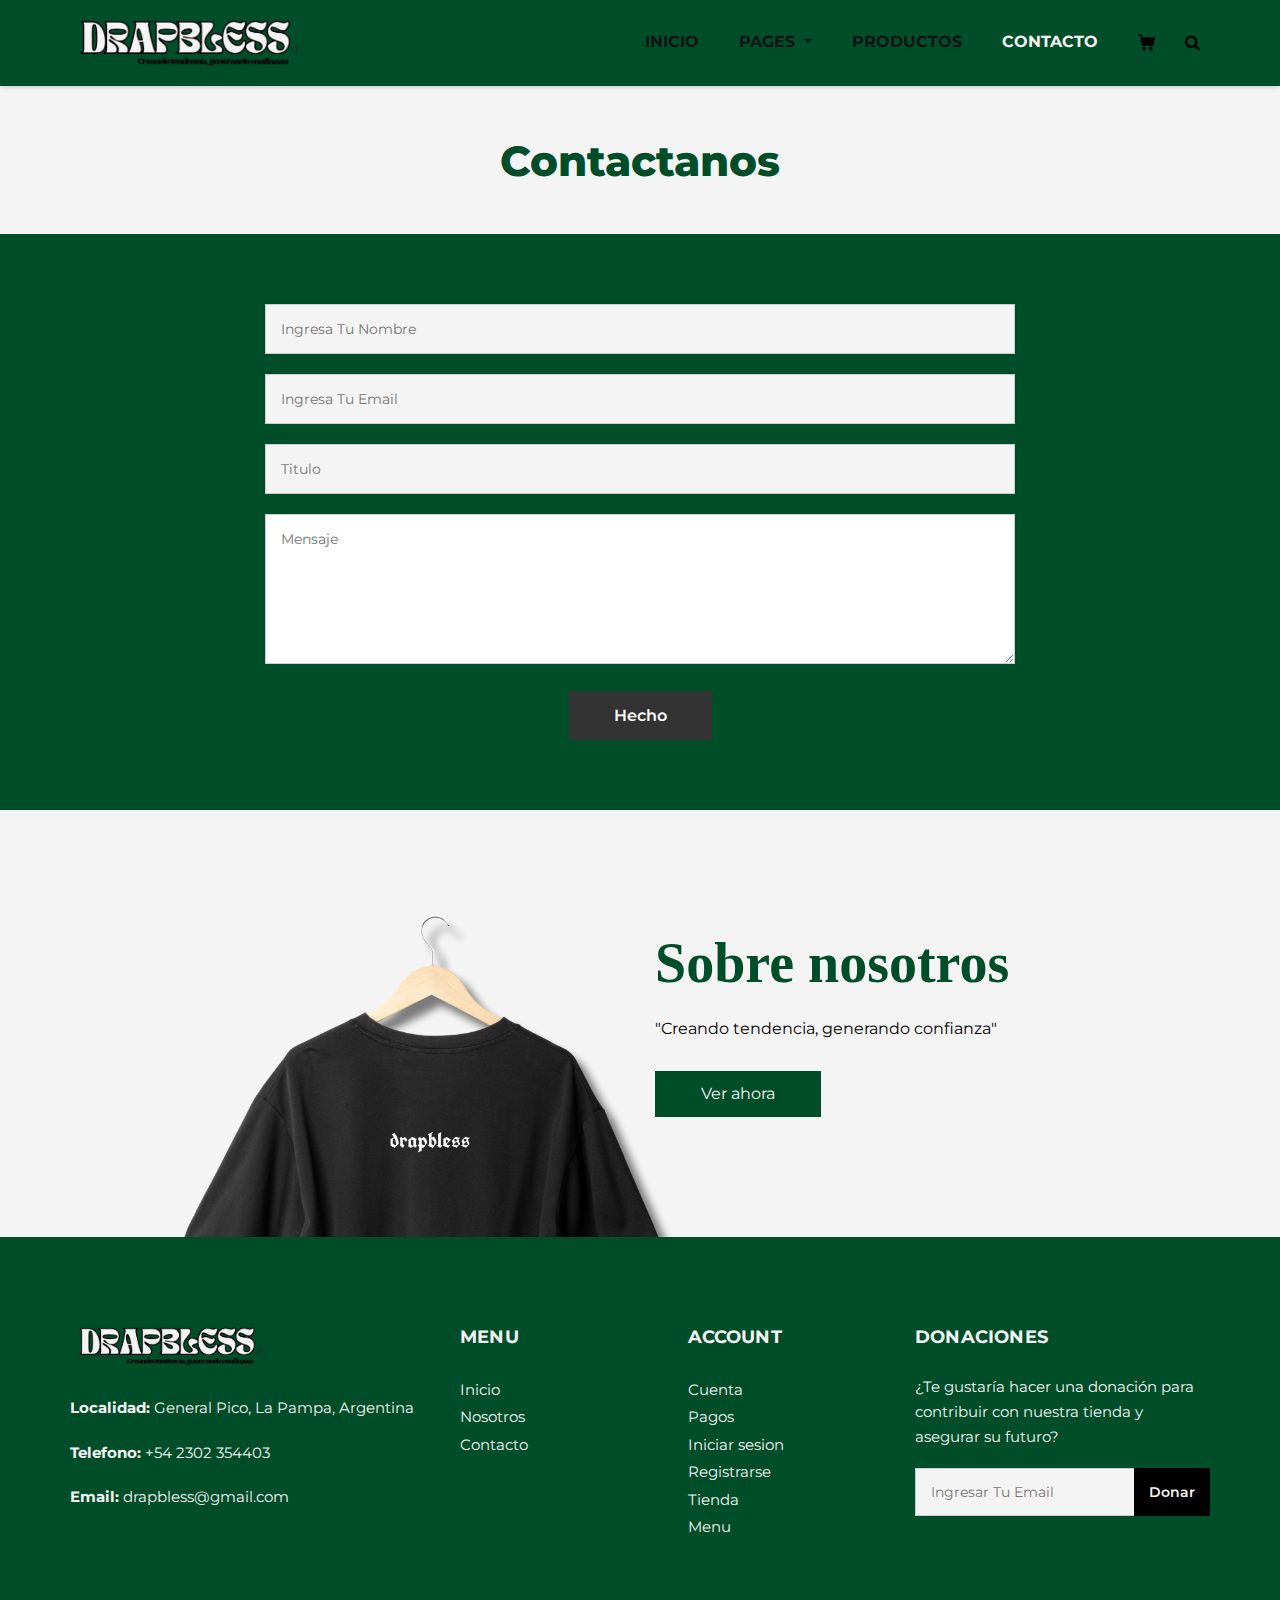
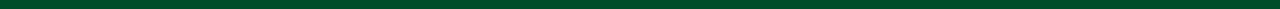
<file: contact.html>
<!DOCTYPE html>
<html>
   <head>
      <!-- Basic -->
      <meta charset="utf-8" />
      <meta http-equiv="X-UA-Compatible" content="IE=edge" />
      <!-- Mobile Metas -->
      <meta name="viewport" content="width=device-width, initial-scale=1, shrink-to-fit=no" />
      <!-- Site Metas -->
      <meta name="keywords" content="" />
      <meta name="description" content="" />
      <meta name="author" content="" />
      <link rel="shortcut icon" href="images/favicon.png" type="">
      <title>Drapbless</title>
      <!-- bootstrap core css -->
      <link rel="stylesheet" type="text/css" href="css/bootstrap.css" />
      <!-- font awesome style -->
      <link href="css/font-awesome.min.css" rel="stylesheet" />
      <!-- Custom styles for this template -->
      <link href="css/style.css" rel="stylesheet" />
      <!-- responsive style -->
      <link href="css/responsive.css" rel="stylesheet" />
   </head>
   <body class="sub_page">
      <div class="hero_area">
         <!-- header section strats -->
         <header class="header_section">
            <div class="container">
               <nav class="navbar navbar-expand-lg custom_nav-container ">
                  <a class="navbar-brand" href="index.html"><img width="250" src="images/logo2.png" alt="#" /></a>
                  <button class="navbar-toggler" type="button" data-toggle="collapse" data-target="#navbarSupportedContent" aria-controls="navbarSupportedContent" aria-expanded="false" aria-label="Toggle navigation">
                  <span class=""> </span>
                  </button>
                  <div class="collapse navbar-collapse" id="navbarSupportedContent">
                     <ul class="navbar-nav">
                        <li class="nav-item">
                           <a class="nav-link" href="index.html">Inicio <span class="sr-only">(current)</span></a>
                        </li>
                        <li class="nav-item dropdown">
                           <a class="nav-link dropdown-toggle" href="#" data-toggle="dropdown" role="button" aria-haspopup="true" aria-expanded="true"> <span class="nav-label">Pages <span class="caret"></span></a>
                           <ul class="dropdown-menu">
                              <li><a href="about.html">Nosotros</a></li>
                              <li><a href="testimonial.html">Reseñas</a></li>
                           </ul>
                        </li>
                        <li class="nav-item">
                           <a class="nav-link" href="product.html">Productos</a>
                        </li>
                        
                        <li class="nav-item active">
                           <a class="nav-link" href="contact.html">Contacto</a>
                        </li>
                        <li class="nav-item">
                           <a class="nav-link" href="#">
                              <svg version="1.1" id="Capa_1" xmlns="http://www.w3.org/2000/svg" xmlns:xlink="http://www.w3.org/1999/xlink" x="0px" y="0px" viewBox="0 0 456.029 456.029" style="enable-background:new 0 0 456.029 456.029;" xml:space="preserve">
                                 <g>
                                    <g>
                                       <path d="M345.6,338.862c-29.184,0-53.248,23.552-53.248,53.248c0,29.184,23.552,53.248,53.248,53.248
                                          c29.184,0,53.248-23.552,53.248-53.248C398.336,362.926,374.784,338.862,345.6,338.862z" />
                                    </g>
                                 </g>
                                 <g>
                                    <g>
                                       <path d="M439.296,84.91c-1.024,0-2.56-0.512-4.096-0.512H112.64l-5.12-34.304C104.448,27.566,84.992,10.67,61.952,10.67H20.48
                                          C9.216,10.67,0,19.886,0,31.15c0,11.264,9.216,20.48,20.48,20.48h41.472c2.56,0,4.608,2.048,5.12,4.608l31.744,216.064
                                          c4.096,27.136,27.648,47.616,55.296,47.616h212.992c26.624,0,49.664-18.944,55.296-45.056l33.28-166.4
                                          C457.728,97.71,450.56,86.958,439.296,84.91z" />
                                    </g>
                                 </g>
                                 <g>
                                    <g>
                                       <path d="M215.04,389.55c-1.024-28.16-24.576-50.688-52.736-50.688c-29.696,1.536-52.224,26.112-51.2,55.296
                                          c1.024,28.16,24.064,50.688,52.224,50.688h1.024C193.536,443.31,216.576,418.734,215.04,389.55z" />
                                    </g>
                                 </g>
                                 <g>
                                 </g>
                                 <g>
                                 </g>
                                 <g>
                                 </g>
                                 <g>
                                 </g>
                                 <g>
                                 </g>
                                 <g>
                                 </g>
                                 <g>
                                 </g>
                                 <g>
                                 </g>
                                 <g>
                                 </g>
                                 <g>
                                 </g>
                                 <g>
                                 </g>
                                 <g>
                                 </g>
                                 <g>
                                 </g>
                                 <g>
                                 </g>
                                 <g>
                                 </g>
                              </svg>
                           </a>
                        </li>
                        <form class="form-inline">
                           <button class="btn  my-2 my-sm-0 nav_search-btn" type="submit">
                           <i class="fa fa-search" aria-hidden="true"></i>
                           </button>
                        </form>
                     </ul>
                  </div>
               </nav>
            </div>
         </header>
         <!-- end header section -->
      </div>
      <!-- inner page section -->
      <section class="inner_page_head">
         <div class="container_fuild">
            <div class="row">
               <div class="col-md-12">
                  <div class="full">
                     <h3>Contactanos</h3>
                  </div>
               </div>
            </div>
         </div>
      </section>
      <!-- end inner page section -->
      <!-- why section -->
      <section class="why_section layout_padding">
         <div class="container">
         
            <div class="row">
               <div class="col-lg-8 offset-lg-2">
                  <div class="full">
                     <form action="index.html">
                        <fieldset>
                           <input type="text" placeholder="Ingresa tu nombre" name="name" required />
                           <input type="email" placeholder="Ingresa tu email" name="email" required />
                           <input type="text" placeholder="Titulo" name="subject" required />
                           <textarea placeholder="Mensaje" required></textarea>
                           <input type="submit" value="Hecho" />
                        </fieldset>
                     </form>
                  </div>
               </div>
            </div>
         </div>
      </section>
      <!-- end why section -->
      <!-- arrival section -->
      <section class="arrival_section">
         <div class="container">
            <div class="box">
               <div class="arrival_bg_box">
                  <img src="images/arrival-bg.png" alt="">
               </div>
               <div class="row">
                  <div class="col-md-6 ml-auto">
                     <div class="heading_container remove_line_bt">
                        <h2>
                           Sobre nosotros
                        </h2>
                     </div>
                     <p style="margin-top: 20px;margin-bottom: 30px;">
                        "Creando tendencia, generando confianza"
                     </p>
                     <a href="about.html">
                     Ver ahora
                     </a>
                  </div>
               </div>
            </div>
         </div>
      </section>
      <!-- end arrival section -->
      <!-- footer section -->
      <footer>
         <div class="container">
            <div class="row">
               <div class="col-md-4">
                   <div class="full">
                      <div class="logo_footer">
                        <a href="#"><img width="210" src="images/logo2.png" alt="#" /></a>
                      </div>
                      <div class="information_f">
                        <p><strong>Localidad:</strong> General Pico, La Pampa, Argentina</p>
                        <p><strong>Telefono:</strong> +54 2302 354403</p>
                        <p><strong>Email:</strong> drapbless@gmail.com</p>
                      </div>
                   </div>
               </div>
               <div class="col-md-8">
                  <div class="row">
                  <div class="col-md-7">
                     <div class="row">
                        <div class="col-md-6">
                     <div class="widget_menu">
                        <h3>Menu</h3>
                        <ul>
                           <li><a href="index.html">Inicio</a></li>
                           <li><a href="about.html">Nosotros</a></li>
                           
                           <li><a href="contact.html">Contacto</a></li>
                        </ul>
                     </div>
                  </div>
                  <div class="col-md-6">
                     <div class="widget_menu">
                        <h3>Account</h3>
                        <ul>
                           <li><a href="#">Cuenta</a></li>
                           <li><a href="#">Pagos</a></li>
                           <li><a href="#">Iniciar sesion</a></li>
                           <li><a href="#">Registrarse</a></li>
                           <li><a href="product.html">Tienda</a></li>
                           <li><a href="#">Menu</a></li>
                        </ul>
                     </div>
                  </div>
                     </div>
                  </div>     
                  <div class="col-md-5">
                     <div class="widget_menu">
                        <h3>Donaciones</h3>
                        <div class="information_f">
                          <p>¿Te gustaría hacer una donación para contribuir con nuestra tienda y asegurar su futuro?</p>
                        </div>
                        <div class="form_sub">
                           <form>
                              <fieldset>
                                 <div class="field">
                                    <input type="email" placeholder="Ingresar tu Email" name="email" />
                                    <input type="submit" value="Donar" />
                                 </div>
                              </fieldset>
                           </form>
                        </div>
                     </div>
                  </div>
                  </div>
               </div>
            </div>
         </div>
      </footer>
      <!-- footer section -->
      <!-- jQery -->
      <script src="js/jquery-3.4.1.min.js"></script>
      <!-- popper js -->
      <script src="js/popper.min.js"></script>
      <!-- bootstrap js -->
      <script src="js/bootstrap.js"></script>
      <!-- custom js -->
      <script src="js/custom.js"></script>
   </body>
</html>
</file>
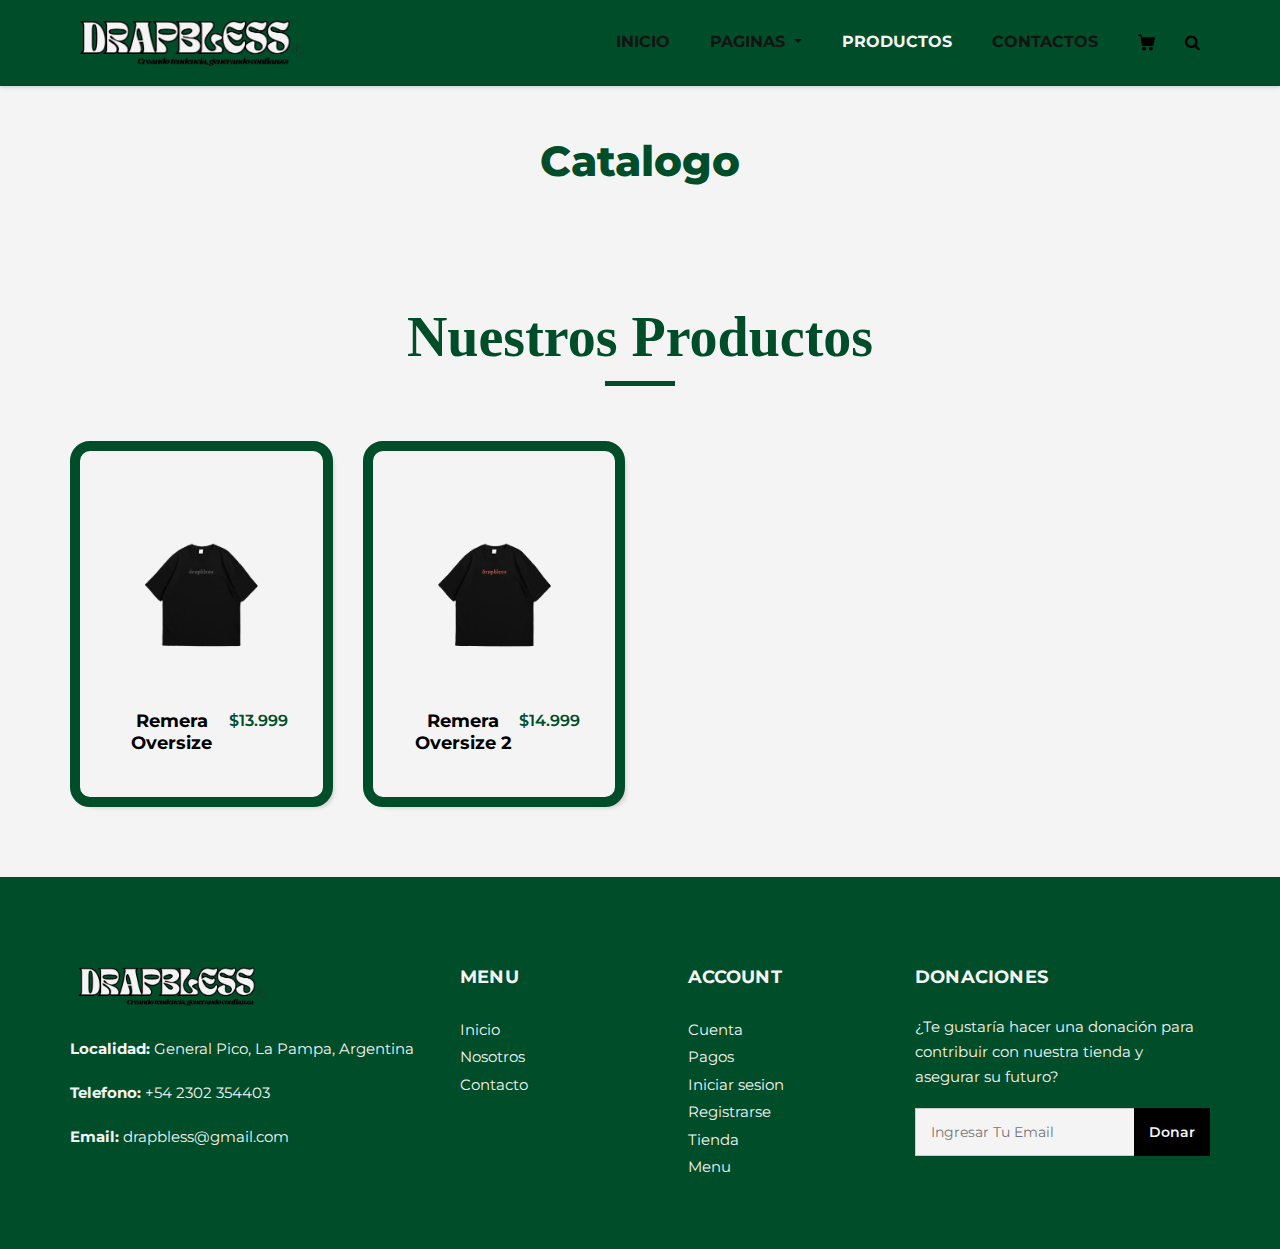
<file: product.html>
<!DOCTYPE html>
<html>
   <head>
      <!-- Basic -->
      <meta charset="utf-8" />
      <meta http-equiv="X-UA-Compatible" content="IE=edge" />
      <!-- Mobile Metas -->
      <meta name="viewport" content="width=device-width, initial-scale=1, shrink-to-fit=no" />
      <!-- Site Metas -->
      <meta name="keywords" content="" />
      <meta name="description" content="" />
      <meta name="author" content="" />
      <link rel="shortcut icon" href="images/favicon.png" type="">
      <title>Drapbless</title>
      <!-- bootstrap core css -->
      <link rel="stylesheet" type="text/css" href="css/bootstrap.css" />
      <!-- font awesome style -->
      <link href="css/font-awesome.min.css" rel="stylesheet" />
      <!-- Custom styles for this template -->
      <link href="css/style.css" rel="stylesheet" />
      <!-- responsive style -->
      <link href="css/responsive.css" rel="stylesheet" />
      <link rel="stylesheet" href="css/produ.css">
   </head>
   <body class="sub_page">
      <div class="hero_area">
         <!-- header section strats -->
         <header class="header_section">
            <div class="container">
               <nav class="navbar navbar-expand-lg custom_nav-container ">
                  <a class="navbar-brand" href="index.html"><img width="250" src="images/logo2.png" alt="#" /></a>
                  <button class="navbar-toggler" type="button" data-toggle="collapse" data-target="#navbarSupportedContent" aria-controls="navbarSupportedContent" aria-expanded="false" aria-label="Toggle navigation">
                  <span class=""> </span>
                  </button>
                  <div class="collapse navbar-collapse" id="navbarSupportedContent">
                     <ul class="navbar-nav">
                        <li class="nav-item">
                           <a class="nav-link" href="index.html">Inicio <span class="sr-only">(current)</span></a>
                        </li>
                        <li class="nav-item dropdown">
                           <a class="nav-link dropdown-toggle" href="#" data-toggle="dropdown" role="button" aria-haspopup="true" aria-expanded="true"> <span class="nav-label">Paginas <span class="caret"></span></a>
                           <ul class="dropdown-menu">
                              <li><a href="about.html">Nosotros</a></li>
                              <li><a href="testimonial.html">Reseñas</a></li>
                           </ul>
                        </li>
                        <li class="nav-item active">
                           <a class="nav-link" href="product.html">Productos</a>
                        </li>
                        
                        <li class="nav-item">
                           <a class="nav-link" href="contact.html">Contactos</a>
                        </li>
                        <li class="nav-item">
                           <a class="nav-link" href="#">
                              <svg version="1.1" id="Capa_1" xmlns="http://www.w3.org/2000/svg" xmlns:xlink="http://www.w3.org/1999/xlink" x="0px" y="0px" viewBox="0 0 456.029 456.029" style="enable-background:new 0 0 456.029 456.029;" xml:space="preserve">
                                 <g>
                                    <g>
                                       <path d="M345.6,338.862c-29.184,0-53.248,23.552-53.248,53.248c0,29.184,23.552,53.248,53.248,53.248
                                          c29.184,0,53.248-23.552,53.248-53.248C398.336,362.926,374.784,338.862,345.6,338.862z" />
                                    </g>
                                 </g>
                                 <g>
                                    <g>
                                       <path d="M439.296,84.91c-1.024,0-2.56-0.512-4.096-0.512H112.64l-5.12-34.304C104.448,27.566,84.992,10.67,61.952,10.67H20.48
                                          C9.216,10.67,0,19.886,0,31.15c0,11.264,9.216,20.48,20.48,20.48h41.472c2.56,0,4.608,2.048,5.12,4.608l31.744,216.064
                                          c4.096,27.136,27.648,47.616,55.296,47.616h212.992c26.624,0,49.664-18.944,55.296-45.056l33.28-166.4
                                          C457.728,97.71,450.56,86.958,439.296,84.91z" />
                                    </g>
                                 </g>
                                 <g>
                                    <g>
                                       <path d="M215.04,389.55c-1.024-28.16-24.576-50.688-52.736-50.688c-29.696,1.536-52.224,26.112-51.2,55.296
                                          c1.024,28.16,24.064,50.688,52.224,50.688h1.024C193.536,443.31,216.576,418.734,215.04,389.55z" />
                                    </g>
                                 </g>
                                 <g>
                                 </g>
                                 <g>
                                 </g>
                                 <g>
                                 </g>
                                 <g>
                                 </g>
                                 <g>
                                 </g>
                                 <g>
                                 </g>
                                 <g>
                                 </g>
                                 <g>
                                 </g>
                                 <g>
                                 </g>
                                 <g>
                                 </g>
                                 <g>
                                 </g>
                                 <g>
                                 </g>
                                 <g>
                                 </g>
                                 <g>
                                 </g>
                                 <g>
                                 </g>
                              </svg>
                           </a>
                        </li>
                        <form class="form-inline">
                           <button class="btn  my-2 my-sm-0 nav_search-btn" type="submit">
                           <i class="fa fa-search" aria-hidden="true"></i>
                           </button>
                        </form>
                     </ul>
                  </div>
               </nav>
            </div>
         </header>
         <!-- end header section -->
      </div>
      <!-- inner page section -->
      <section class="inner_page_head">
         <div class="container_fuild">
            <div class="row">
               <div class="col-md-12">
                  <div class="full">
                     <h3>Catalogo</h3>
                  </div>
               </div>
            </div>
         </div>
      </section>
      <!-- end inner page section -->
      <!-- product section -->
      <section class="product_section layout_padding">
         <div class="container">
            <div class="heading_container heading_center">
               <h2>
                  Nuestros Productos<span></span>
               </h2>
            </div>
            <div class="row">
               <div class="col-sm-6 col-md-4 col-lg-3">
                  <div class="box">
                     <div class="option_container">
                        <div class="options">
                           <a href="" class="option1">
                           Añadir al carrito
                           </a>
                           <a href="" class="option2">
                           Comprar
                           </a>
                        </div>
                     </div>
                     <div class="img-box">
                        <img src="images/p1.png" alt="">
                     </div>
                     <div class="detail-box">
                        <h5>
                           Remera Oversize
                        </h5>
                        <h6>
                           $13.999
                        </h6>
                     </div>
                  </div>
               </div>
               <div class="col-sm-6 col-md-4 col-lg-3">
                  <div class="box">
                     <div class="option_container">
                        <div class="options">
                           <a href="" class="option1">
                           Añadir al carrito
                           </a>
                           <a href="" class="option2">
                           Comprar
                           </a>
                        </div>
                     </div>
                     <div class="img-box">
                        <img src="images/p2.png" alt="">
                     </div>
                     <div class="detail-box">
                        <h5>
                           Remera Oversize 2
                        </h5>
                        <h6>
                           $14.999
                        </h6>
                     </div>
                  </div>
               </div>
      </section>
      <!-- end product section -->
      <!-- footer section -->
      <footer>
         <div class="container">
            <div class="row">
               <div class="col-md-4">
                   <div class="full">
                      <div class="logo_footer">
                        <a href="#"><img width="210" src="images/logo2.png" alt="#" /></a>
                      </div>
                      <div class="information_f">
                        <p><strong>Localidad:</strong> General Pico, La Pampa, Argentina</p>
                        <p><strong>Telefono:</strong> +54 2302 354403</p>
                        <p><strong>Email:</strong> drapbless@gmail.com</p>
                      </div>
                   </div>
               </div>
               <div class="col-md-8">
                  <div class="row">
                  <div class="col-md-7">
                     <div class="row">
                        <div class="col-md-6">
                     <div class="widget_menu">
                        <h3>Menu</h3>
                        <ul>
                           <li><a href="index.html">Inicio</a></li>
                           <li><a href="about.html">Nosotros</a></li>
                           
                           <li><a href="contact.html">Contacto</a></li>
                        </ul>
                     </div>
                  </div>
                  <div class="col-md-6">
                     <div class="widget_menu">
                        <h3>Account</h3>
                        <ul>
                           <li><a href="#">Cuenta</a></li>
                           <li><a href="#">Pagos</a></li>
                           <li><a href="#">Iniciar sesion</a></li>
                           <li><a href="#">Registrarse</a></li>
                           <li><a href="product.html">Tienda</a></li>
                           <li><a href="#">Menu</a></li>
                        </ul>
                     </div>
                  </div>
                     </div>
                  </div>     
                  <div class="col-md-5">
                     <div class="widget_menu">
                        <h3>Donaciones</h3>
                        <div class="information_f">
                          <p>¿Te gustaría hacer una donación para contribuir con nuestra tienda y asegurar su futuro?</p>
                        </div>
                        <div class="form_sub">
                           <form>
                              <fieldset>
                                 <div class="field">
                                    <input type="email" placeholder="Ingresar tu Email" name="email" />
                                    <input type="submit" value="Donar" />
                                 </div>
                              </fieldset>
                           </form>
                        </div>
                     </div>
                  </div>
                  </div>
               </div>
            </div>
         </div>
      </footer>
      <!-- footer section -->
      <!-- jQery -->
      <script src="js/jquery-3.4.1.min.js"></script>
      <!-- popper js -->
      <script src="js/popper.min.js"></script>
      <!-- bootstrap js -->
      <script src="js/bootstrap.js"></script>
      <!-- custom js -->
      <script src="js/custom.js"></script>
   </body>
</html>
</file>
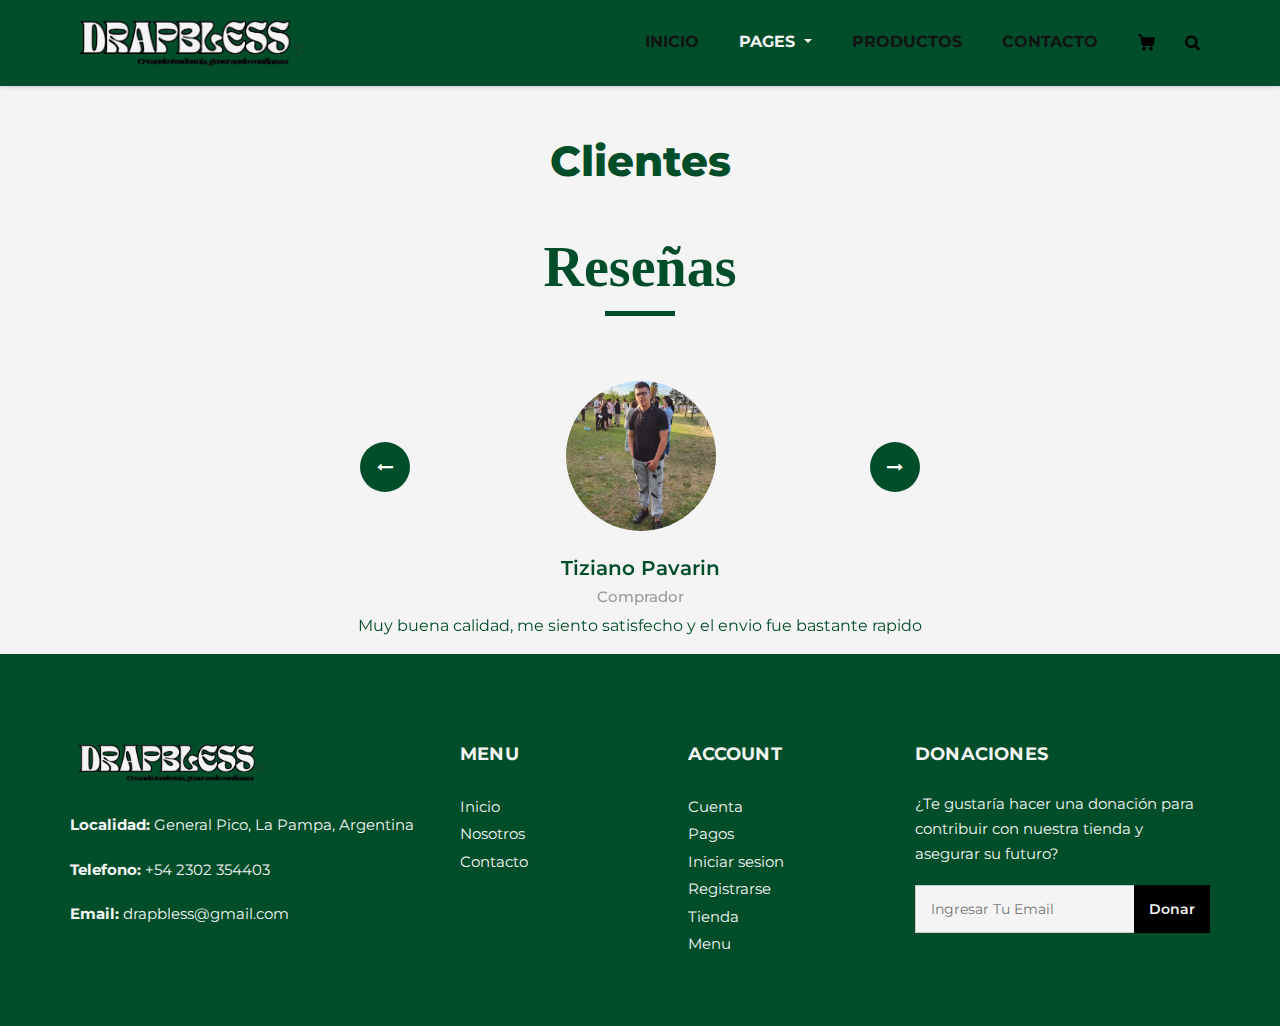
<file: testimonial.html>
<!DOCTYPE html>
<html>
   <head>
      <!-- Basic -->
      <meta charset="utf-8" />
      <meta http-equiv="X-UA-Compatible" content="IE=edge" />
      <!-- Mobile Metas -->
      <meta name="viewport" content="width=device-width, initial-scale=1, shrink-to-fit=no" />
      <!-- Site Metas -->
      <meta name="keywords" content="" />
      <meta name="description" content="" />
      <meta name="author" content="" />
      <link rel="shortcut icon" href="images/favicon.png" type="">
      <title>Drapbless</title>
      <!-- bootstrap core css -->
      <link rel="stylesheet" type="text/css" href="css/bootstrap.css" />
      <!-- font awesome style -->
      <link href="css/font-awesome.min.css" rel="stylesheet" />
      <!-- Custom styles for this template -->
      <link href="css/style.css" rel="stylesheet" />
      <!-- responsive style -->
      <link href="css/responsive.css" rel="stylesheet" />
      <link rel="stylesheet" href="css/resena.css">
   </head>
   <body class="sub_page">
      <div class="hero_area">
         <!-- header section strats -->
         <header class="header_section">
            <div class="container">
               <nav class="navbar navbar-expand-lg custom_nav-container ">
                  <a class="navbar-brand" href="index.html"><img width="250" src="images/logo2.png" alt="#" /></a>
                  <button class="navbar-toggler" type="button" data-toggle="collapse" data-target="#navbarSupportedContent" aria-controls="navbarSupportedContent" aria-expanded="false" aria-label="Toggle navigation">
                  <span class=""> </span>
                  </button>
                  <div class="collapse navbar-collapse" id="navbarSupportedContent">
                     <ul class="navbar-nav">
                        <li class="nav-item">
                           <a class="nav-link" href="index.html">Inicio <span class="sr-only">(current)</span></a>
                        </li>
                        <li class="nav-item dropdown active">
                           <a class="nav-link dropdown-toggle" href="#" data-toggle="dropdown" role="button" aria-haspopup="true" aria-expanded="true"> <span class="nav-label">Pages <span class="caret"></span></a>
                           <ul class="dropdown-menu">
                              <li><a href="about.html">Nosotros</a></li>
                              <li><a href="testimonial.html">Reseñas</a></li>
                           </ul>
                        </li>
                        <li class="nav-item">
                           <a class="nav-link" href="product.html">Productos</a>
                        </li>
                       
                        <li class="nav-item">
                           <a class="nav-link" href="contact.html">Contacto</a>
                        </li>
                        <li class="nav-item">
                           <a class="nav-link" href="#">
                              <svg version="1.1" id="Capa_1" xmlns="http://www.w3.org/2000/svg" xmlns:xlink="http://www.w3.org/1999/xlink" x="0px" y="0px" viewBox="0 0 456.029 456.029" style="enable-background:new 0 0 456.029 456.029;" xml:space="preserve">
                                 <g>
                                    <g>
                                       <path d="M345.6,338.862c-29.184,0-53.248,23.552-53.248,53.248c0,29.184,23.552,53.248,53.248,53.248
                                          c29.184,0,53.248-23.552,53.248-53.248C398.336,362.926,374.784,338.862,345.6,338.862z" />
                                    </g>
                                 </g>
                                 <g>
                                    <g>
                                       <path d="M439.296,84.91c-1.024,0-2.56-0.512-4.096-0.512H112.64l-5.12-34.304C104.448,27.566,84.992,10.67,61.952,10.67H20.48
                                          C9.216,10.67,0,19.886,0,31.15c0,11.264,9.216,20.48,20.48,20.48h41.472c2.56,0,4.608,2.048,5.12,4.608l31.744,216.064
                                          c4.096,27.136,27.648,47.616,55.296,47.616h212.992c26.624,0,49.664-18.944,55.296-45.056l33.28-166.4
                                          C457.728,97.71,450.56,86.958,439.296,84.91z" />
                                    </g>
                                 </g>
                                 <g>
                                    <g>
                                       <path d="M215.04,389.55c-1.024-28.16-24.576-50.688-52.736-50.688c-29.696,1.536-52.224,26.112-51.2,55.296
                                          c1.024,28.16,24.064,50.688,52.224,50.688h1.024C193.536,443.31,216.576,418.734,215.04,389.55z" />
                                    </g>
                                 </g>
                                 <g>
                                 </g>
                                 <g>
                                 </g>
                                 <g>
                                 </g>
                                 <g>
                                 </g>
                                 <g>
                                 </g>
                                 <g>
                                 </g>
                                 <g>
                                 </g>
                                 <g>
                                 </g>
                                 <g>
                                 </g>
                                 <g>
                                 </g>
                                 <g>
                                 </g>
                                 <g>
                                 </g>
                                 <g>
                                 </g>
                                 <g>
                                 </g>
                                 <g>
                                 </g>
                              </svg>
                           </a>
                        </li>
                        <form class="form-inline">
                           <button class="btn  my-2 my-sm-0 nav_search-btn" type="submit">
                           <i class="fa fa-search" aria-hidden="true"></i>
                           </button>
                        </form>
                     </ul>
                  </div>
               </nav>
            </div>
         </header>
         <!-- end header section -->
      </div>
      <!-- inner page section -->
      <section class="inner_page_head">
         <div class="container_fuild">
            <div class="row">
               <div class="col-md-12">
                  <div class="full">
                     <h3>Clientes</h3>
                  </div>
               </div>
            </div>
         </div>
      </section>
      <!-- end inner page section -->
      <!-- client section -->
      <s<section class="client_section layout_padding">
         <div class="container">
            <div class="heading_container heading_center">
               <h2>
                  Reseñas
               </h2>
            </div>
            <div id="carouselExample3Controls" class="carousel slide" data-ride="carousel">
               <div class="carousel-inner">
                  <div class="carousel-item active">
                     <div class="box col-lg-10 mx-auto">
                        <div class="img_container">
                           <div class="img-box">
                              <div class="img_box-inner">
                                 <img src="images/client.jpg" alt="">
                              </div>
                           </div>
                        </div>
                        <div class="detail-box">
                           <h5>
                              Tiziano Pavarin
                           </h5>
                           <h6>
                              Comprador
                           </h6>
                           <p>
                              Muy buena calidad, me siento satisfecho y el envio fue bastante rapido
                           </p>
                        </div>
                     </div>
                  </div>
                  <div class="carousel-item">
                     <div class="box col-lg-10 mx-auto">
                        <div class="img_container">
                           <div class="img-box">
                              <div class="img_box-inner">
                                 <img src="images/client2.jpg" alt="">
                              </div>
                           </div>
                        </div>
                        <div class="detail-box">
                           <h5>
                              Matias Casado
                           </h5>
                           <h6>
                              Comprador
                           </h6>
                           <p>
                              Tardo un poco, pero la chica que me gusta dijo que me quedaba facha, asi que banco bastante
                           </p>
                        </div>
                     </div>
                  </div>
                  <div class="carousel-item">
                     <div class="box col-lg-10 mx-auto">
                        <div class="img_container">
                           <div class="img-box">
                              <div class="img_box-inner">
                                 <img src="images/client3.jpg" alt="">
                              </div>
                           </div>
                        </div>
                        <div class="detail-box">
                           <h5>
                              Agustin Rossetto
                           </h5>
                           <h6>
                              Comprador
                           </h6>
                           <p>
                              Me gusto, tardo un poco pero valen la pena, ademas me queda flama
                           </p>
                        </div>
                     </div>
                  </div>
               </div>
               <div class="carousel_btn_box">
                  <a class="carousel-control-prev" href="#carouselExample3Controls" role="button" data-slide="prev">
                  <i class="fa fa-long-arrow-left" aria-hidden="true"></i>
                  <span class="sr-only">Previous</span>
                  </a>
                  <a class="carousel-control-next" href="#carouselExample3Controls" role="button" data-slide="next">
                  <i class="fa fa-long-arrow-right" aria-hidden="true"></i>
                  <span class="sr-only">Next</span>
                  </a>
               </div>
            </div>
         </div>
      </section>
      <!-- end client section -->
      <!-- footer section -->
      <footer>
         <div class="container">
            <div class="row">
               <div class="col-md-4">
                   <div class="full">
                      <div class="logo_footer">
                        <a href="#"><img width="210" src="images/logo2.png" alt="#" /></a>
                      </div>
                      <div class="information_f">
                        <p><strong>Localidad:</strong> General Pico, La Pampa, Argentina</p>
                        <p><strong>Telefono:</strong> +54 2302 354403</p>
                        <p><strong>Email:</strong> drapbless@gmail.com</p>
                      </div>
                   </div>
               </div>
               <div class="col-md-8">
                  <div class="row">
                  <div class="col-md-7">
                     <div class="row">
                        <div class="col-md-6">
                     <div class="widget_menu">
                        <h3>Menu</h3>
                        <ul>
                           <li><a href="index.html">Inicio</a></li>
                           <li><a href="about.html">Nosotros</a></li>
                           
                           <li><a href="contact.html">Contacto</a></li>
                        </ul>
                     </div>
                  </div>
                  <div class="col-md-6">
                     <div class="widget_menu">
                        <h3>Account</h3>
                        <ul>
                           <li><a href="#">Cuenta</a></li>
                           <li><a href="#">Pagos</a></li>
                           <li><a href="#">Iniciar sesion</a></li>
                           <li><a href="#">Registrarse</a></li>
                           <li><a href="product.html">Tienda</a></li>
                           <li><a href="#">Menu</a></li>
                        </ul>
                     </div>
                  </div>
                     </div>
                  </div>     
                  <div class="col-md-5">
                     <div class="widget_menu">
                        <h3>Donaciones</h3>
                        <div class="information_f">
                          <p>¿Te gustaría hacer una donación para contribuir con nuestra tienda y asegurar su futuro?</p>
                        </div>
                        <div class="form_sub">
                           <form>
                              <fieldset>
                                 <div class="field">
                                    <input type="email" placeholder="Ingresar tu Email" name="email" />
                                    <input type="submit" value="Donar" />
                                 </div>
                              </fieldset>
                           </form>
                        </div>
                     </div>
                  </div>
                  </div>
               </div>
            </div>
         </div>
      </footer>
      <!-- footer section -->
      <!-- jQery -->
      <script src="js/jquery-3.4.1.min.js"></script>
      <!-- popper js -->
      <script src="js/popper.min.js"></script>
      <!-- bootstrap js -->
      <script src="js/bootstrap.js"></script>
      <!-- custom js -->
      <script src="js/custom.js"></script>
   </body>
</html>
</file>
<file: css/style.css>
@import url('https://fonts.googleapis.com/css2?family=Montserrat:ital,wght@0,100;0,200;0,300;0,400;0,500;0,600;0,700;0,800;0,900;1,100;1,200;1,300;1,400;1,500;1,600;1,700;1,800;1,900&display=swap');

* {
  box-sizing: border-box;
}
body {
  font-family: 'Montserrat', sans-serif;
  color: #000000;
  background-color: #004D29;
  overflow-x: hidden;
}

.layout_padding {
  padding: 70px 0;
}

.layout_padding2 {
  padding: 75px 0;
}

.layout_padding2-top {
  padding-top: 75px;
}

.layout_padding2-bottom {
  padding-bottom: 75px;
}

.layout_padding-top {
  padding-top: 90px;
}

.layout_padding-bottom {
  padding-bottom: 90px;
}

h1,
h2 {
  font-family: 'Playfair Display', serif;
}

.heading_container {
  display: -webkit-box;
  display: -ms-flexbox;
  display: flex;
  -webkit-box-orient: vertical;
  -webkit-box-direction: normal;
      -ms-flex-direction: column;
          flex-direction: column;
  -webkit-box-align: start;
      -ms-flex-align: start;
          align-items: flex-start;
}

.heading_container h2 {
    color: #004D29;
    position: relative;
    margin-bottom: 0;
    font-size: 3.5rem;
    font-weight: bold;
}

.heading_container h2::after {
    content: "";
    display: block;
    width: 70px;
    height: 5px;
    background: #004D29;
    margin: 10px auto 10px;
}

.heading_container h2 span {
  color: #F5F4F4;
}

.heading_container p {
  margin-top: 10px;
  margin-bottom: 0;
}

.heading_container.heading_center {
  -webkit-box-align: center;
      -ms-flex-align: center;
          align-items: center;
  text-align: center;
}

a,
a:hover,
a:focus {
  text-decoration: none;
}

a:hover,
a:focus {
  color: initial;
}

.btn,
.btn:focus {
  outline: none !important;
  -webkit-box-shadow: none;
          box-shadow: none;
}

/*header section*/
.hero_area {
  position: relative;
  min-height: 100vh;
  display: -webkit-box;
  display: -ms-flexbox;
  display: flex;
  -webkit-box-orient: vertical;
  -webkit-box-direction: normal;
      -ms-flex-direction: column;
          flex-direction: column;
}

.sub_page .hero_area {
  min-height: auto;
  -webkit-box-shadow: 0 0 5px 0 rgba(0, 0, 0, 0.25);
          box-shadow: 0 0 5px 0 rgba(0, 0, 0, 0.25);
}

.header_section {
    padding: 15px 0;
}

.header_section .container-fluid {
  padding-right: 25px;
  padding-left: 25px;
}

.navbar-brand {
  font-family: 'Playfair Display', serif;
}

.navbar-brand span {
  font-weight: bold;
  font-size: 32px;
  color: #000000;
}

.custom_nav-container {
  padding: 0;
}

.custom_nav-container .navbar-nav {
  margin-left: auto;
}

.custom_nav-container .navbar-nav .nav-item .nav-link {
    padding: 5px 20px;
    color: #131313;
    text-align: center;
    text-transform: uppercase;
    border-radius: 5px;
    -webkit-transition: all 0.3s;
    transition: all 0.3s;
    font-weight: 700;
}

.custom_nav-container .navbar-nav .nav-item .nav-link svg {
  width: 17px;
  height: auto;
  fill: #000000;
  margin-bottom: 2px;
}

.custom_nav-container .navbar-nav .nav-item:hover .nav-link, .custom_nav-container .navbar-nav .nav-item.active .nav-link {
  color: #F5F4F4;
}

.custom_nav-container .navbar-nav .nav-item:hover .nav-link svg, .custom_nav-container .navbar-nav .nav-item.active .nav-link svg {
  fill: #F5F4F4;
}

.custom_nav-container .nav_search-btn {
  width: 35px;
  height: 35px;
  padding: 0;
  border: none;
  color: #000000;
}

.custom_nav-container .nav_search-btn:hover {
  color: #F5F4F4;
}

.custom_nav-container .navbar-toggler {
  outline: none;
}

.custom_nav-container .navbar-toggler {
  padding: 0;
  width: 37px;
  height: 42px;
  -webkit-transition: all 0.3s;
  transition: all 0.3s;
}

.custom_nav-container .navbar-toggler span {
  display: block;
  width: 35px;
  height: 4px;
  background-color: #000000;
  margin: 7px 0;
  -webkit-transition: all 0.3s;
  transition: all 0.3s;
  position: relative;
  border-radius: 5px;
  transition: all 0.3s;
}

.custom_nav-container .navbar-toggler span::before, .custom_nav-container .navbar-toggler span::after {
  content: "";
  position: absolute;
  left: 0;
  height: 100%;
  width: 100%;
  background-color: #000000;
  top: -10px;
  border-radius: 5px;
  -webkit-transition: all 0.3s;
  transition: all 0.3s;
}

.custom_nav-container .navbar-toggler span::after {
  top: 10px;
}

.custom_nav-container .navbar-toggler[aria-expanded="true"] {
  -webkit-transform: rotate(360deg);
          transform: rotate(360deg);
}

.custom_nav-container .navbar-toggler[aria-expanded="true"] span {
  -webkit-transform: rotate(45deg);
          transform: rotate(45deg);
}

.custom_nav-container .navbar-toggler[aria-expanded="true"] span::before, .custom_nav-container .navbar-toggler[aria-expanded="true"] span::after {
  -webkit-transform: rotate(90deg);
          transform: rotate(90deg);
  top: 0;
}

/*end header section*/
/* slider section */
.slider_section {
  -webkit-box-flex: 1;
      -ms-flex: 1;
          flex: 1;
  display: -webkit-box;
  display: -ms-flexbox;
  display: flex;
  -webkit-box-align: center;
      -ms-flex-align: center;
          align-items: center;
  position: relative;
  padding: 90px 0 75px 0;
}

.slider_section .row {
  -webkit-box-align: center;
      -ms-flex-align: center;
          align-items: center;
}

.slider_section #customCarousel1 {
  width: 100%;
  position: unset;
}

.slider_section .detail-box h1 {
    font-size: 4.5rem;
    font-weight: bold;
    margin-bottom: 15px;
    color: #038146;
    line-height: 70px;
}

.slider_section .detail-box h1 span {
  color: #004D29;
}

.slider_section .detail-box p {
    font-size: 16px;
    margin-top: 20px;
    margin-bottom: 1.5rem;
}

.slider_section .detail-box a {
    display: inline-block;
    padding: 12px 45px;
    background-color: #004D29;
    border: 1px solid #004D29;
    color: #F5F4F4;
    border-radius: 0;
    -webkit-transition: all 0.3s;
    transition: all 0.3s;
    margin-top: 10px;
    font-weight: 700;
}

.slider_section .detail-box a:hover {
  background-color: transparent;
  color: #004D29;
}

.slider_section .img-box img {
  width: 100%;
}

.slider_section .carousel-indicators {
  position: unset;
  margin: 0;
  margin-top: 45px;
  -webkit-box-pack: start;
      -ms-flex-pack: start;
          justify-content: flex-start;
  -webkit-box-align: center;
      -ms-flex-align: center;
          align-items: center;
}

.slider_section .carousel-indicators li {
  background-color: #ffffff;
  width: 12px;
  height: 12px;
  border-radius: 100%;
  opacity: 1;
}

.slider_section .carousel-indicators li.active {
  width: 20px;
  height: 20px;
  background-color: #004D29;
}

.slider_bg_box {
  position: absolute;
  top: 0;
  left: 0;
  width: 100%;
  height: 100%;
  z-index: -1;
}

.slider_bg_box img {
  width: 100%;
  height: 100%;
  -o-object-fit: cover;
     object-fit: cover;
  -o-object-position: top right;
     object-position: top right;
}

.product_section .heading_container {
  margin-bottom: 20px;
}

.product_section .box {
    position: relative;
    margin-top: 25px;
    padding: 35px 35px;
    background-color: #F5F4F4;
    -webkit-transition: all .3s;
    transition: all .3s;
    overflow: hidden;
    box-shadow: 5px 5px 5px -5px rgba(0,0,0,.2);
    border: solid #fff 10px;
    border-radius: 20px;
}

.product_section .box .img-box {
  display: -webkit-box;
  display: -ms-flexbox;
  display: flex;
  -webkit-box-pack: center;
      -ms-flex-pack: center;
          justify-content: center;
  -webkit-box-align: center;
      -ms-flex-align: center;
          align-items: center;
  height: 215px;
}

.product_section .box .img-box img {
  max-width: 100%;
  max-height: 160px;
  -webkit-transition: all .3s;
  transition: all .3s;
}

.product_section .box .detail-box {
  text-align: center;
  display: -webkit-box;
  display: -ms-flexbox;
  display: flex;
  -webkit-box-pack: justify;
      -ms-flex-pack: justify;
          justify-content: space-between;
}

.product_section .box .detail-box h5 {
  font-size: 18px;
  margin-top: 10px;
}

.product_section .box .detail-box h6 {
  margin-top: 10px;
  color: #004D29;
  font-weight: 600;
}

.product_section .box:hover img {
  -webkit-transform: scale(1.1);
          transform: scale(1.1);
}

.product_section .box:hover .option_container {
  opacity: 1;
  visibility: visible;
  -webkit-transform: translateY(0);
          transform: translateY(0);
}
.arrival_section {
    background-color: #F5F4F4;
}
.product_section .option_container {
  position: absolute;
  top: 0;
  left: 0;
  width: 100%;
  height: 100%;
  display: -webkit-box;
  display: -ms-flexbox;
  display: flex;
  -webkit-box-pack: center;
      -ms-flex-pack: center;
          justify-content: center;
  -webkit-box-align: center;
      -ms-flex-align: center;
          align-items: center;
  background-color: rgba(255, 255, 255, 0.6);
  z-index: 3;
  opacity: 0;
  visibility: hidden;
  -webkit-transition: all .2s;
  transition: all .2s;
  -webkit-transform: translateY(100%);
          transform: translateY(100%);
}

.product_section .options {
  display: -webkit-box;
  display: -ms-flexbox;
  display: flex;
  -webkit-box-orient: vertical;
  -webkit-box-direction: normal;
      -ms-flex-direction: column;
          flex-direction: column;
  -webkit-box-align: center;
      -ms-flex-align: center;
          align-items: center;
}

.product_section .options a {
  display: inline-block;
  padding: 8px 15px;
  border-radius: 30px;
  width: 165px;
  text-align: center;
  -webkit-transition: all .3s;
  transition: all .3s;
  margin: 5px 0;
}

.product_section .options .option1 {
  background-color: #004D29;
  border: 1px solid #004D29;
  color: #ffffff;
}

.product_section .options .option1:hover {
  background-color: transparent;
  color: #004D29;
}

.product_section .options .option2 {
  background-color: #000000;
  border: 1px solid #000000;
  color: #ffffff;
}

.product_section .options .option2:hover {
  background-color: transparent;
  color: #000000;
}

.product_section .btn-box {
  display: -webkit-box;
  display: -ms-flexbox;
  display: flex;
  -webkit-box-pack: center;
      -ms-flex-pack: center;
          justify-content: center;
  margin-top: 45px;
}

.product_section .btn-box a {
  display: inline-block;
  padding: 10px 40px;
  background-color: #004D29;
  border: 1px solid #004D29;
  color: #ffffff;
  border-radius: 0;
  -webkit-transition: all 0.3s;
  transition: all 0.3s;
}

.product_section .btn-box a:hover {
  background-color: transparent;
  color: #004D29;
}

.arrival_section .heading_container {
  color: #002c3e;
  margin-bottom: 10px;
}

.arrival_section .box {
  padding: 120px 45px;
  position: relative;
}

.arrival_section .arrival_bg_box {
    position: absolute;
    top: 0;
    left: 0;
    width: 100%;
    height: 100%;
    z-index: 0;
}

.arrival_section .arrival_bg_box img {
    width: 100%;
    height: 100%;
    -o-object-fit: cover;
    object-fit: cover;
    -o-object-position: top left;
    object-position: top left;
}

.arrival_section a {
  display: inline-block;
  padding: 10px 45px;
  background-color: #004D29;
  border: 1px solid #004D29;
  color: #F5F4F4;
  border-radius: 0;
  -webkit-transition: all 0.3s;
  transition: all 0.3s;
}

.arrival_section a:hover {
  background-color: transparent;
  color: #004D29;
}


.why_section .box {
    text-align: center;
    margin-top: 45px;
    background-color: #004D29;
    padding: 45px 50px;
    border-radius: 5px;
    color: #ffffff;
}

.detail-box h5 {
    font-size: 21px;
    font-weight: 700;
}

.remove_line_bt h2::after {
    display: none;
}

.why_section .box .img-box {
  margin-bottom: 15px;
}

.why_section .box .img-box svg {
  width: 55px;
  height: auto;
  fill: #ffffff;
}

.subscribe_section {
  text-align: center;
}

.subscribe_section .box {
  background-color: #d4ced0;
  padding: 75px 45px;
}

.subscribe_section .subscribe_form .heading_container {
  -webkit-box-pack: center;
      -ms-flex-pack: center;
          justify-content: center;
  color: #002c3e;
}

.subscribe_section .subscribe_form .heading_container h2 {
  padding: 0 25px;
}

.subscribe_section .subscribe_form form {
  display: -webkit-box;
  display: -ms-flexbox;
  display: flex;
  -webkit-box-orient: vertical;
  -webkit-box-direction: normal;
      -ms-flex-direction: column;
          flex-direction: column;
  -webkit-box-align: center;
      -ms-flex-align: center;
          align-items: center;
}

.subscribe_section .subscribe_form form input {
    width: 100%;
    height: 60px;
    border: none;
    border-radius: 90px;
    outline: none;
    padding: 5px 25px;
    background-color: #ffffff;
    margin-top: 15px;
    text-align: left;
}

.subscribe_section .subscribe_form form input::-webkit-input-placeholder {
  color: #171620;
}

.subscribe_section .subscribe_form form input:-ms-input-placeholder {
  color: #171620;
}

.subscribe_section .subscribe_form form input::-ms-input-placeholder {
  color: #171620;
}

.subscribe_section .subscribe_form form input::placeholder {
  color: #171620;
}

.subscribe_section .subscribe_form form button {
  display: inline-block;
  padding: 10px 45px;
  background-color: #004D29;
  border: 1px solid #004D29;
  color: #ffffff;
  border-radius: 35px;
  -webkit-transition: all 0.3s;
  transition: all 0.3s;
  text-transform: uppercase;
  margin-top: 35px;
  font-weight: 600;
  width: 100%;
  max-width: 285px;
}

.subscribe_section .subscribe_form form button:hover {
  background-color: transparent;
  color: #004D29;
}



.client_section .box {
  display: -webkit-box;
  display: -ms-flexbox;
  display: flex;
  -webkit-box-orient: vertical;
  -webkit-box-direction: normal;
      -ms-flex-direction: column;
          flex-direction: column;
  -webkit-box-align: center;
      -ms-flex-align: center;
          align-items: center;
  text-align: center;
  margin-top: 55px;
}

.client_section .box .img_container {
    width: auto;
    height: auto;
    border-radius: 100%;
    display: -webkit-box;
    display: -ms-flexbox;
    display: flex;
    -webkit-box-pack: end;
    -ms-flex-pack: end;
    justify-content: flex-end;
    -webkit-box-align: center;
    -ms-flex-align: center;
    align-items: center;
    background-color: transparent;
}

.client_section .box .img_container .img-box {
    width: auto;
    height: auto;
    border-radius: 100%;
    display: -webkit-box;
    display: -ms-flexbox;
    display: flex;
    -webkit-box-pack: center;
    -ms-flex-pack: center;
    justify-content: center;
    -webkit-box-align: center;
    -ms-flex-align: center;
    align-items: center;
    background-color: #ffffff;
    margin-right: -1px;
}

.client_section .box .img_container .img-box .img_box-inner {

  width: 150px;
  height: 150px;
  border-radius: 100%;
  display: -webkit-box;
  display: -ms-flexbox;
  display: flex;
  -webkit-box-pack: center;
      -ms-flex-pack: center;
          justify-content: center;
  -webkit-box-align: center;
      -ms-flex-align: center;
          align-items: center;
  overflow: hidden;
}

.client_section .box .img_container .img-box .img_box-inner img {
  width: 100%;
}

.client_section .box .detail-box {
  margin-top: 25px;
  color:#004D29;
}

.client_section .box .detail-box h5 {
  font-size: 20px;
  font-weight: 600;
}

.client_section .box .detail-box h6 {
  font-size: 15px;
  color: #999998;
}

.client_section .carousel-control-prev,
.client_section .carousel-control-next {
  top: 43%;
  -webkit-transform: translateY(-50%);
          transform: translateY(-50%);
  opacity: 1;
  width: auto;
  margin: 0 5px;
  width: 50px;
  height: 50px;
  opacity: 1;
  color: #ffffff;
  background-color: #004D29;
  border-radius: 100%;
}

.client_section .carousel-control-prev:hover,
.client_section .carousel-control-next:hover {
  background-color: #212121;
}

.client_section .carousel-control-prev {
  left: 25%;
}

.client_section .carousel-control-next {
  right: 25%;
}


/* footer section*/

.footer_section {
  background-color: #002c3e;
  color: #ffffff;
  padding-top: 70px;
}

.footer_section {
    color: #F5F4F4;
    text-align: left;
}

.footer_section h4 {
  font-size: 28px;
}

.footer_section h4,
.footer_section .footer-logo {
  font-weight: 600;
  margin-bottom: 20px;
  font-family: 'Playfair Display', serif;
  text-align: left;
}

.footer_section .footer-col {
  margin-bottom: 30px;
}

.footer_section .footer_contact .contact_link_box {
  display: -webkit-box;
  display: -ms-flexbox;
  display: flex;
  -webkit-box-orient: vertical;
  -webkit-box-direction: normal;
      -ms-flex-direction: column;
          flex-direction: column;
}

.footer_section .footer_contact .contact_link_box a {
    margin: 10px 0;
    color: #ffffff;
}

.footer_section .footer_contact .contact_link_box a i {
  margin-right: 5px;
}

.footer_section .footer_contact .contact_link_box a:hover {
  color: #004D29;
}

.footer_section .footer-logo {
  display: block;
  font-weight: bold;
  font-size: 32px;
  color: #ffffff;
}

.footer_section .footer_social {
    display: -webkit-box;
    display: -ms-flexbox;
    display: flex;
    -webkit-box-pack: left;
    -ms-flex-pack: center;
    justify-content: left;
    margin-top: 25px;
    margin-bottom: 10px;
}

.footer_section .footer_social a {
  display: -webkit-box;
  display: -ms-flexbox;
  display: flex;
  -webkit-box-pack: center;
      -ms-flex-pack: center;
          justify-content: center;
  -webkit-box-align: center;
      -ms-flex-align: center;
          align-items: center;
  color: #002c3e;
  width: 30px;
  height: 30px;
  border-radius: 100%;
  background-color: #ffffff;
  border-radius: 100%;
  margin: 0 2.5px;
  font-size: 18px;
}

.footer_section .footer_social a:hover {
  color: #004D29;
}

.footer_section .map_container {
  width: 100%;
  height: 175px;
  overflow: hidden;
  display: -webkit-box;
  display: -ms-flexbox;
  display: flex;
  -webkit-box-align: stretch;
      -ms-flex-align: stretch;
          align-items: stretch;
}

.footer_section .map_container .map {
  height: 100%;
  -webkit-box-flex: 1;
      -ms-flex: 1;
          flex: 1;
}

.footer_section .map_container .map #googleMap {
  height: 100%;
}

.footer_section .footer-info {
  text-align: center;
  margin-top: 25px;
}

.footer_section .footer-info p {
    color: #ffffff;
    margin: 0;
    padding: 20px 0;
    border-top: 1px solid rgba(255,255,255,0.2);
}

.footer_section .footer-info p a {
  color: inherit;
}
/*# sourceMappingURL=style.css.map */

.heading_container.heading_center h3 {
    position: relative;
    margin-bottom: 15px;
    font-size: 2.5rem;
    font-weight: bold;
    font-family: 'Playfair Display', serif;
}

li.nav-item ul {
    background: #fff;
    border: solid #000 2px;
    border-radius: 0;
    padding: 10px 20px;
    margin-left: 10px;
    margin-top: 10px;
    box-shadow: 4px 4px 0px 0 #000;
    width: 190px;
}

li.nav-item ul li {
    float: left;
    width: 100%;
    margin: 6px 0;
}

li.nav-item ul li a {
    color: #212529;
    font-size: 16px;
    font-weight: 500;
    letter-spacing: 0.2px;
    margin-top: 10px;
    transition: ease all 0.5s;
}

li.nav-item ul li a:hover, li.nav-item ul li a:focus {
    color: #004D29;
}

.inner_page_head {
    background: #F5F4F4;
    text-align: center;
    color: #004D29;
    padding-top: 50px;
    padding-bottom: 40px;
}

.inner_page_head h3 {
    font-size: 42px;
    font-weight: 800;
}

/** footer **/

footer {
    background: #004D29;
    padding: 90px 0 70px;
}

.logo_footer {
    margin-bottom: 30px;
}

.information_f p {
    color: #F5F4F4;
    margin-bottom: 1.2rem;
    line-height: 25px;
    font-size: 15px;
}

.widget_menu h3 {
    color: #F5F4F4;
    font-size: 18px;
    font-weight: 700;
    text-transform: uppercase;
    letter-spacing: 0.2px;
    margin-bottom: 25px;
}

.widget_menu ul {
    list-style: none;
    padding: 0;
    margin: 0;
}

.widget_menu ul li {
    float: left;
    width: 100%;
}

.widget_menu ul li a {
    font-size: 15px;
    color: #F5F4F4;
    margin-bottom: 0;
    float: left;
    width: 100%;
    margin-top: 5px;
}

.field {
    display: flex;
}

.widget_menu {
    float: left;
    width: 100%;
}

div.form_sub .field input[type="email"], div.form_sub .field input[type="email"]:hover, div.form_sub .field input[type="email"]:focus {
    padding: 10px 110px 10px 15px;
    border-radius: 0;
    border: solid #ccc 1px;
    font-size: 14px;
    position: relative;
    box-shadow: none;
    width: 100%;
    height: 48px;
}

.form_sub {
    position: relative;
}

.form_sub input[type="email"] + input[type="submit"] {
    position: absolute;
    right: 0;
    background: #000000;
    color: #F5F4F4;
    border: none;
    top: 0px;
    font-size: 14px;
    height: 48px;
    font-weight: 600;
    padding: 0 15px;

}

form input {
    background: #F5F4F4;
    border: solid #ccc 1px;
    padding: 15px 15px;
    width: 100%;
    font-size: 14px;
    margin-bottom: 20px;
    text-transform: capitalize;
    line-height: normal;
}

form textarea {
    background: #fff;
    border: solid #ccc 1px;
    padding: 15px 15px;
    width: 100%;
    min-height: 150px;
    font-size: 14px;
    margin-bottom: 20px;
    text-transform: capitalize;
    line-height: normal;
}

form input[type="submit"] {
    border: none;
    padding: 15px 45px;
    width: auto;
    font-size: 16px;
    text-transform: capitalize;
    line-height: normal;
    margin: 0 auto;
    display: flex;
    background: #333;
    color: #fff;
    font-weight: 600;
    transition: ease all 0.1s;
}

form input[type="submit"]:hover,
form input[type="submit"]:focus {
    background: #004D29;
    color: #fff;
}

/** cpy **/

.cpy_ {
    background: #222;
    text-align: center;
    padding: 20px 0;
}

.cpy_ p {
    margin: 0;
    color: #F5F4F4;
    font-size: 15px;
    font-weight: 400;
}

.cpy_ p a {
    margin: 0;
    color: #004D29;
    font-size: 15px;
    font-weight: 400;
}
</file>
<file: css/responsive.css>
@media (max-width: 1300px) {}

@media (max-width: 1120px) {}

@media (max-width: 992px) {
  .hero_area {
    min-height: auto;
  }

  .custom_nav-container .navbar-nav {
    padding-top: 15px;
    align-items: center;
  }


  .custom_nav-container .navbar-nav .nav-item .nav-link {
    padding: 5px 25px;
    margin: 5px 0;
  }

  .slider_section .carousel-indicators {
    margin-top: 45px;
  }

  .client_section .carousel-control-prev {
    left: 15%;
  }

  .client_section .carousel-control-next {
    right: 15%;
  }

}

@media (max-width: 767px) {

  .slider_bg_box img {
    -o-object-position: top center;
    object-position: top center;
  }

  .arrival_section .arrival_bg_box img {
    -o-object-position: top right;
    object-position: top right;
  }

  .client_section .carousel-control-prev {
    left: 5%;
  }

  .client_section .carousel-control-next {
    right: 5%;
  }

  .slider_section .detail-box,
  .about_section .detail-box {
    margin-bottom: 45px;
  }

  .about_section .row {
    flex-direction: column-reverse;
  }

  .subscribe_section .box,
  .arrival_section .box {
    padding: 75px 25px;
  }

  .subscribe_section .subscribe_form form button {
    margin-top: 15px;
  }
}

@media (max-width: 576px) {
  .heading_container h2 {
    font-size: 2.2rem;
  }
}

@media (max-width: 480px) {
  .heading_container h2 {
    font-size: 2rem;
  }

  .carousel_btn_box {
    display: flex;
    justify-content: center;
    margin-top: 25px;
  }

  .client_section .carousel-control-prev,
  .client_section .carousel-control-next {
    position: unset;
    transform: none;
  }
}

@media (max-width: 420px) {}

@media (max-width: 376px) {
  .slider_section .detail-box h1 {
    font-size: 3rem;
  }
}

@media (min-width: 1200px) {
  .container {
    max-width: 1170px;
  }
}
</file>
<file: css/Abo.css>
.heading_container h2 {
    color: #004D29;
    position: relative;
    margin-bottom: 0;
    font-size: 3.5rem;
    font-weight: bold;
}
</file>
<file: css/produ.css>
body{
    background-color: #F5F4F4;
}
header{
    background-color: #004D29;
}
.product_section .box {
    position: relative;
    margin-top: 25px;
    padding: 35px 35px;
    background-color: #F5F4F4;
    -webkit-transition: all .3s;
    transition: all .3s;
    overflow: hidden;
    box-shadow: 5px 5px 5px -5px rgba(0,0,0,.2);
    border: solid #004D29 10px;
    border-radius: 20px;
}
.heading_container h2 {
    color: #004D29;
    position: relative;
    margin-bottom: 0;
    font-size: 3.5rem;
    font-weight: bold;
}
</file>
<file: css/resena.css>
body{
    background-color: #F5F4F4;
}
header{
    background-color: #004D29;
}
.heading_container h2 {
    color: #004D29;
    position: relative;
    margin-bottom: 0;
    font-size: 3.5rem;
    font-weight: bold;
}
</file>
